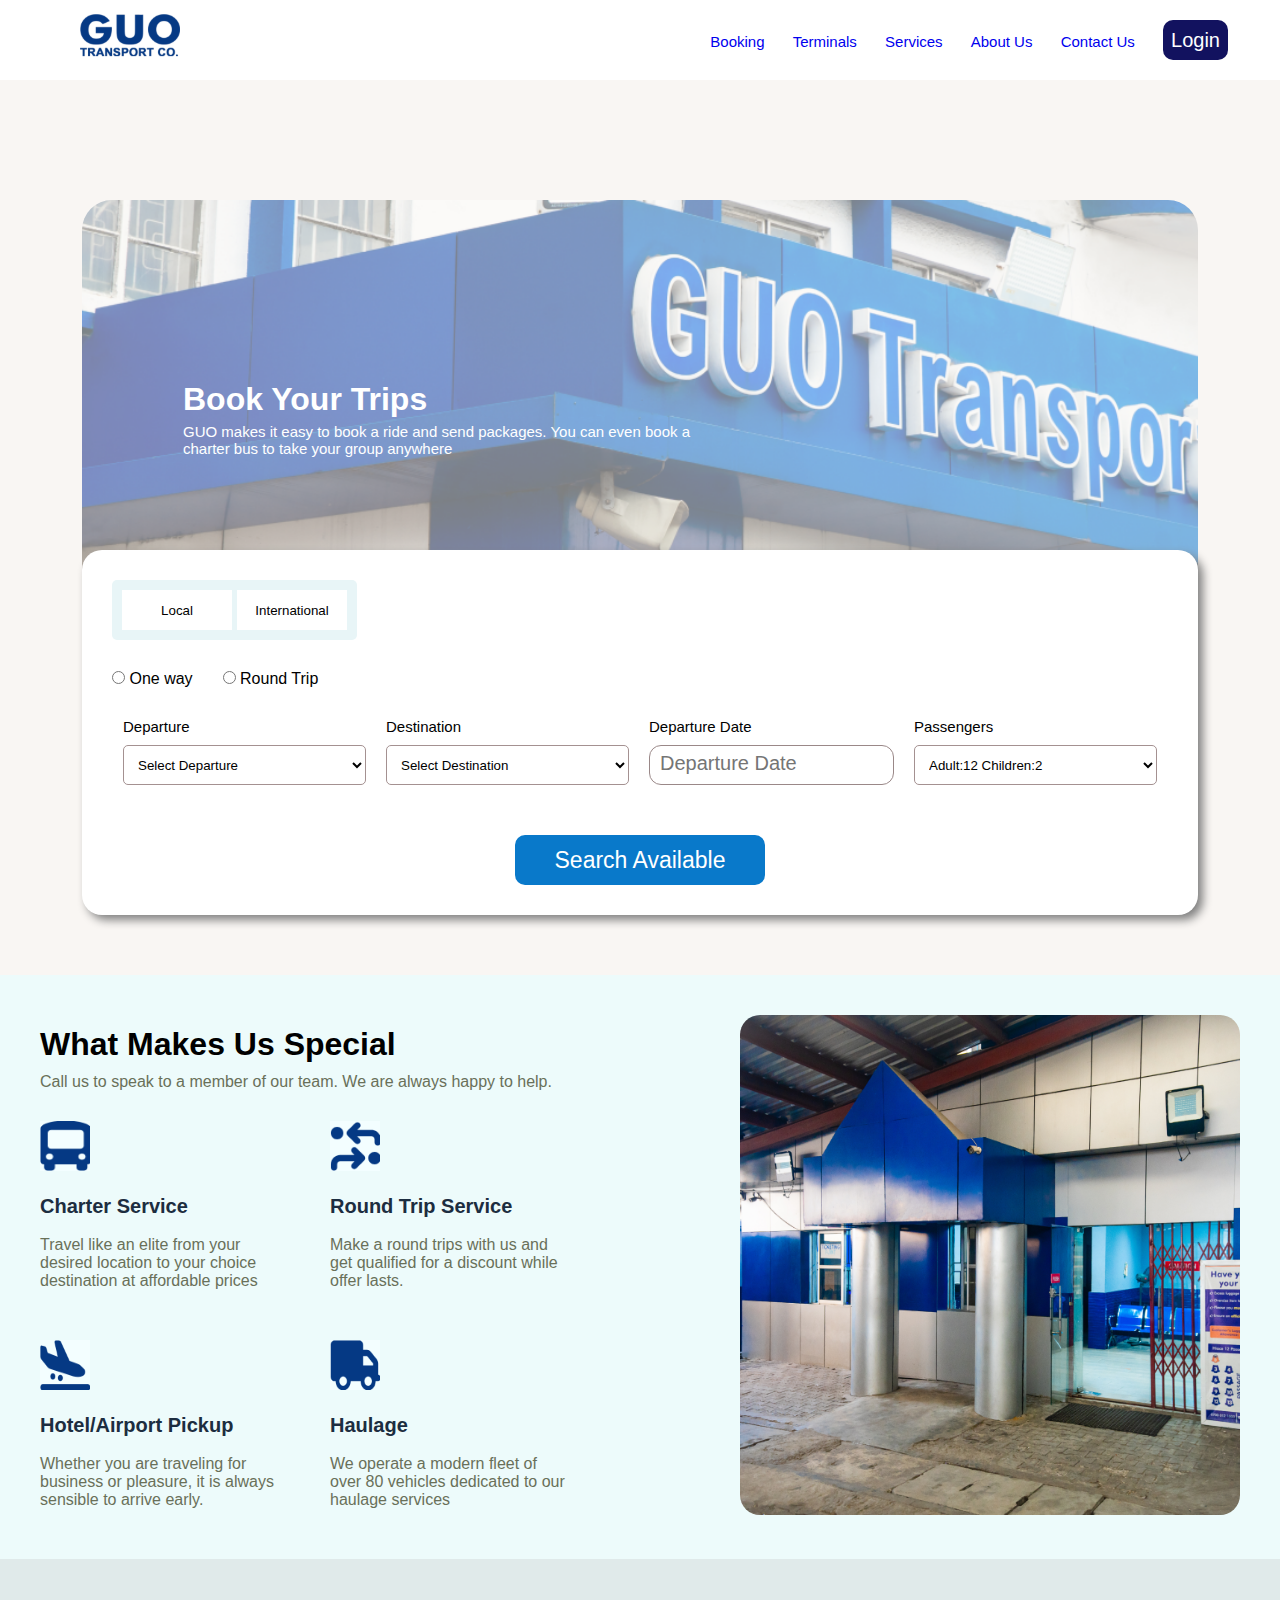
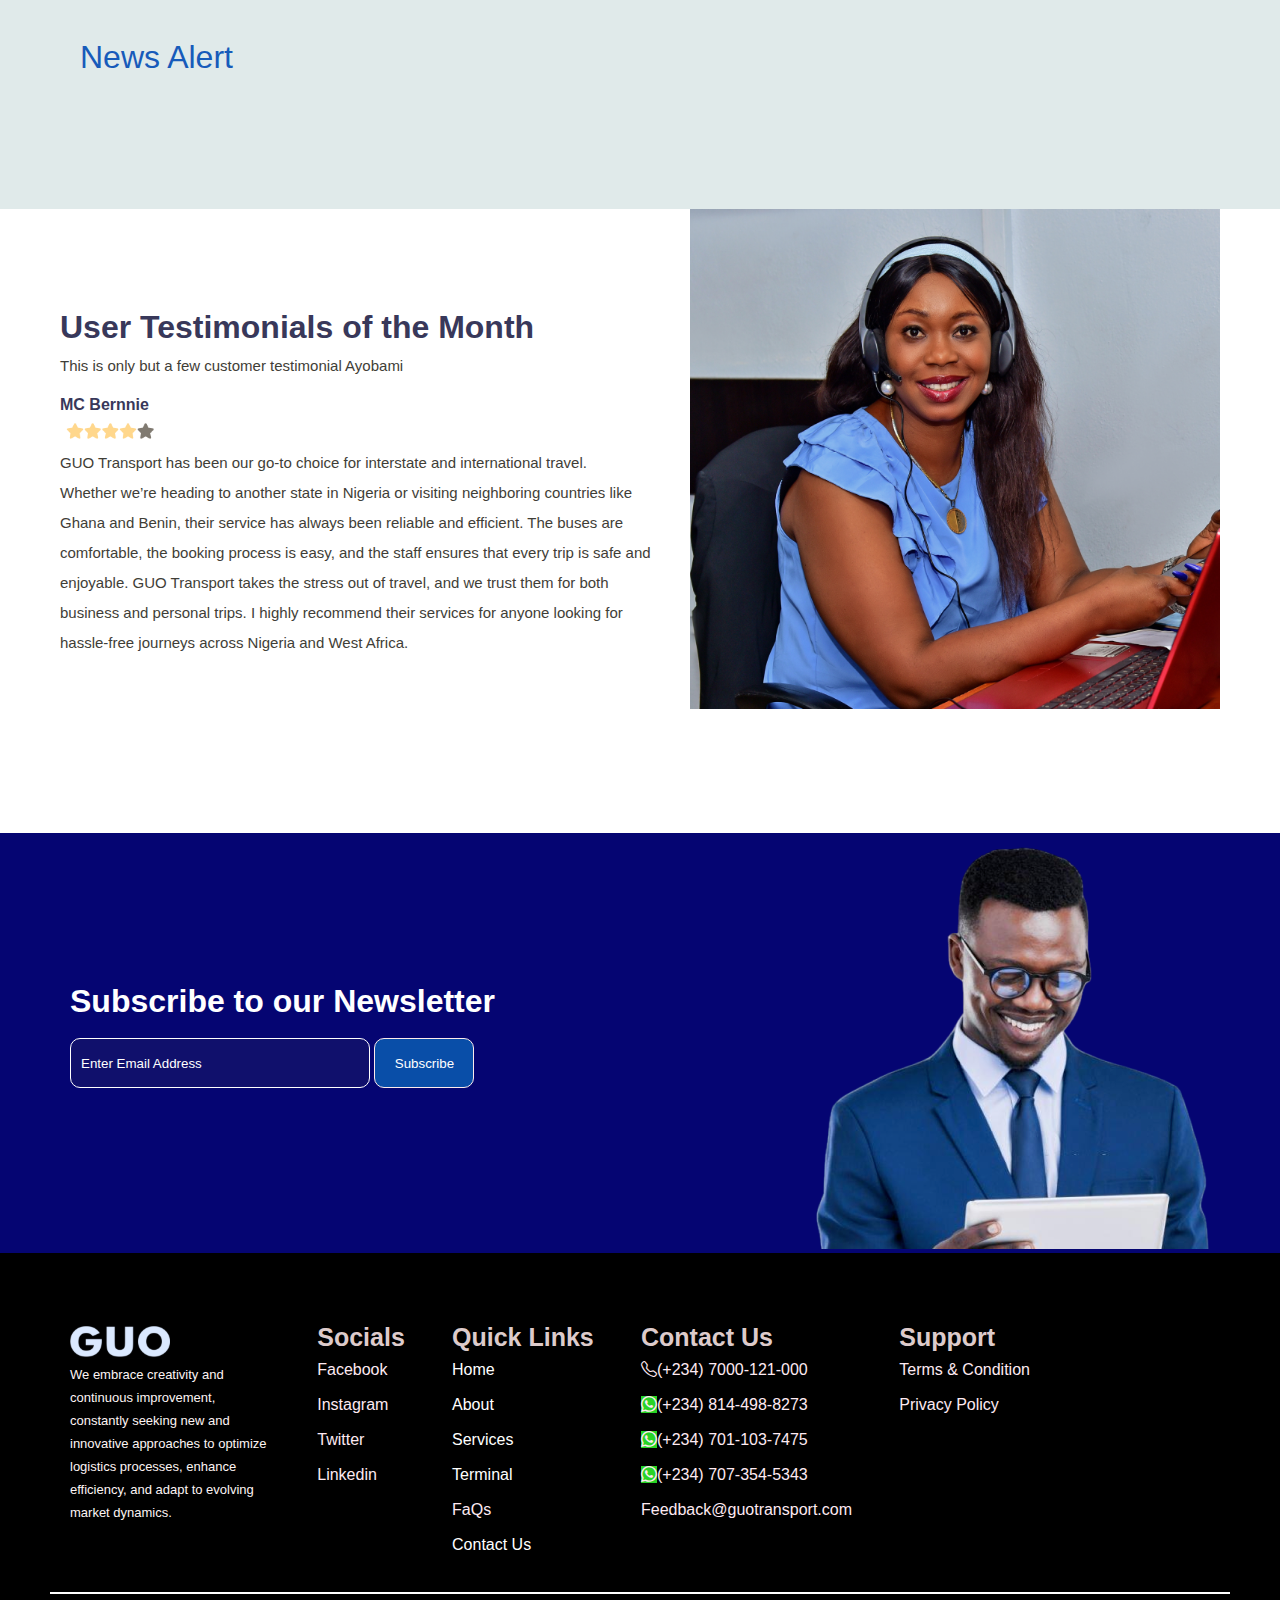
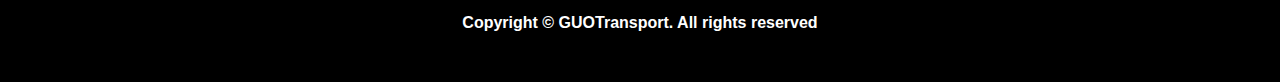
<file: index.html>
<!DOCTYPE html>
<html lang="en">

<head>
    <meta charset="UTF-8">
    <meta name="viewport" content="width=device-width, initial-scale=1.0">
    <title>home</title>
    <link rel="stylesheet" href="HOME.CSS">
    <link rel="stylesheet" href="https://cdn.jsdelivr.net/npm/bootstrap-icons@1.11.3/font/bootstrap-icons.css"
        integrity="sha384-tViUnnbYAV00FLIhhi3v/dWt3Jxw4gZQcNoSCxCIFNJVCx7/D55/wXsrNIRANwdD" crossorigin="anonymous">
    <link rel="stylesheet" href="https://cdnjs.cloudflare.com/ajax/libs/font-awesome/6.7.2/css/all.min.css"
        integrity="sha512-Evv84Mr4kqVGRNSgIGL/F/aIDqQb7xQ2vcrdIwxfjThSH8CSR7PBEakCr51Ck+w+/U6swU2Im1vVX0SVk9ABhg=="
        crossorigin="anonymous" referrerpolicy="no-referrer" />
</head>

<body>
    <nav class="navigation">
        <div class="navContent">
            <div class="img"><a href="Home.html"><img src="guo images/logo.svg" alt=""></a></div>
            <div class="navigate">
                <ul class="list">
                    <li class="d"><a href="Booking.html">Booking</a></li>
                    <li class="d"><a href="Terminals.html">Terminals</a></li>
                    <li class="d"><a href="Services.html">Services</a></li>
                    <li class="d"><a href="AboutUs.html">About Us</a></li>
                    <li class="d"><a href="ContactUs.html">Contact Us</a></li>
                    <li class="d"><a href="LogIn.html"><button>Login</button></a></li>
                </ul>

                <div class="Navi-gate">
                    <h2><i class="fa fa-bars"></i></h2>
                    <div class="navigateContainer">
                        <ul>
                            <li class="d"><a href="Booking.html">Booking</a></li>
                            <li class="d"><a href="Terminals.html">Terminals</a></li>
                            <li class="d"><a href="Services.html">Services</a></li>
                            <li class="d"><a href="AboutUs.html">About Us</a></li>
                            <li class="d"><a href="ContactUs.html">Contact Us</a></li>
                            <li class="d"><a href="LogIn.html"><button>Login</button></a></li>
                        </ul>
                    </div>
                </div>
            </div>
        </div>
    </nav>


    <section class="section1">
        <div class="container1">
            <div class="imageguo">

                <div class="imagewrite">
                    <p class="write1"><b>Book Your Trips</b></p>
                    <p class="write2">GUO makes it easy to book a ride and send packages. You can even book a
                        <br>charter
                        bus to take your group anywhere
                    </p>
                </div>
            </div>

            <div class="form">
                <div class="formType">
                    <p class="local"><a href="Home.html"><button>Local</button></a></p>
                    <p class="local international"><a href="international.html"><button>International</button></a>
                    </p>
                </div>
                <div class="waytype">
                    <p>
                        <input type="radio">
                        <label for="">One way</label>
                    </p>
                    <p>
                        <input type="radio">
                        <label for="">Round Trip</label>
                    </p>
                </div>
                <form action="">
                    <div class="search">
                        <div class="departure">
                            <p class="lab">
                                <label for="">Departure</label><br>
                            </p>
                            <select name="" id="" required title="please select">
                                <option value="" disabled selected hidden>Select Departure</option>
                                <option value="">ABIA-UMUAHIA</option>
                                <option value="">ANAMBARA-AKWA</option>
                                <option value="">ANAMBARA-EKWULOBIA</option>
                                <option value="">ANAMBARA-IHIALA</option>
                                <option value="">ANAMBARA-NNEEWI</option>
                                <option value="">ANAMBARA-ONITSHA</option>
                                <option value="">ANAMBARA-UMUNZE</option>
                                <option value="">CROSS RIVER-OGOJA</option>
                                <option value="">DELTA-ASABA</option>
                                <option value="">EBONYI-ABAKALIKI</option>
                                <option value="">EBONYI-AFIKPO</option>
                                <option value="">EDO-BININ</option>
                                <option value="">ENUGU-ENUGU</option>
                                <option value="">FCT(ABUJA)-KUBWA</option>
                                <option value="">FCT(ABUJA)-MARARABA</option>
                                <option value="">FCT(ABUJA)-UTAKY</option>
                                <option value="">FCT(ABUJA)-ZUBA</option>
                                <option value="">GOMBE-GOMBE</option>
                                <option value="">IMO-ORLU</option>
                                <option value="">IMO-OWERE</option>
                                <option value="">LAGOS-AJAH</option>
                                <option value="">LAGOS-ALABA</option>
                                <option value="">LAGOS-COKER</option>
                                <option value="">LAGOS-EJIGBO</option>
                                <option value="">LAGOS-IBA</option>
                                <option value="">LAGOS-IDDO</option>
                                <option value="">LAGOS-IKOTUN</option>
                                <option value="">LAGOS-IKOTUN-WC</option>
                                <option value="">LAGOS-IYANA IPAJA</option>
                                <option value="">LAGOS-JIBOWU</option>
                                <option value="">LAGOS-MAZA MAZA</option>
                                <option value="">LAGOS-OKOTA</option>
                                <option value="">LAGOS-OTTO</option>
                                <option value="">RIVERS-PORT HARCURT</option>
                                <option value="">TARABA-JARINGO</option>
                                <option value="" disabled hidden>
                                    .............................................</option>
                            </select>
                        </div>
                        <div class="destination departure">
                            <p class="lab">
                                <label for="">Destination</label><br>
                            </p>
                            <select name="" id="" required title="please this is important">
                                <option value="" disabled hidden selected>Select Destination</option>
                                <option value="">ABA</option>
                                <option value="">ABAKALIKI</option>
                                <option value="">ASABA</option>
                                <option value="">AKWA</option>
                                <option value="">BININ</option>
                                <option value="">EWKULUBIA</option>
                                <option value="">ENUGU</option>
                                <option value="">LAGOS-CELE/OKOTA</option>
                                <option value="">LAGOS-JIBOWU</option>
                                <option value="">LAGOS-ANTHONY</option>
                                <option value="">LAGOS-BAGA</option>
                                <option value="">LAGOS-IBA</option>
                                <option value="">LAGOS-MAZAMAZA</option>
                                <option value="">LAGOS-MILE2</option>
                                <option value="">LAGOS-OJOTA</option>
                                <option value="">NNEWI</option>
                                <option value="">NNEWI</option>
                                <option value="">OKIGWE</option>
                                <option value="">ONITSHA</option>
                                <option value="">OWORI</option>
                                <option value="">PORT HARCURT</option>
                                <option value="">UMUAHIA</option>
                                <option value="" disabled hidden>
                                    ................................................</option>
                            </select>
                        </div>

                        <div class="departureDate">
                            <p class="lab">
                                <label for="">Departure Date</label>
                            </p>
                            <P class="track">
                                <input type="text" placeholder="Departure Date" size="25" required
                                    pattern="[A-Z a-z 0-9 :;/-]{3,}" title="enter the Date of departure">
                            </P>
                        </div>
                        <div class="passengers departure">
                            <p class="lab">
                                <label for="">Passengers</label>
                            </p>
                            <select name="" id="">
                                <option value="" disabled hidden selected>Adult:12 Children:2</option>
                                <option value="">Adult(1-10) + -</option>
                                <option value="">Children(1-50) + -</option>
                            </select>
                        </div>
                    </div>
                    <div class="button">
                        <button>Search Available</button>
                    </div>
                </form>
            </div>
        </div>
    </section>

    <section class="section2">
        <div class="office">
            <div class="office1">
                <div class="office1_heading">
                    <p class="bolding"><b>What Makes Us Special</b></p>
                    <p class="sub_discription subing">
                        Call us to speak to a member of our team. We are always happy to help.
                    </p>
                </div>
                <div class="office1_sub">
                    <div class="sub1">
                        <p class="subimage"><img src="guo images/home2.png" alt="" width="50" height="50"></p>
                        <p class="sub_heading"><b>Charter Service</b></p><br>
                        <p class="sub_discription ">Travel like an elite from your desired location to your choice
                            destination at affordable prices</p>
                    </div>

                    <div class="sub1">
                        <p class="subimage"><img src="guo images/home3.png" alt="" width="50" height="50"></p>
                        <p class="sub_heading"><b>Round Trip Service</b></p><br>
                        <p class="sub_discription">Make a round trips with us and get qualified for a discount
                            while offer lasts.</p>
                    </div>

                    <div class="sub1">
                        <p class="subimage"><img src="guo images/home4.png" alt="" width="50" height="50"></p>
                        <p class="sub_heading"><b>Hotel/Airport Pickup</b></p><br>
                        <p class="sub_discription">Whether you are traveling for business or pleasure, it is always
                            sensible to arrive early.
                        </p>
                    </div>

                    <div class="sub1">
                        <p class="subimage"><img src="guo images/home5.png" alt="" width="50" height="50"></p>
                        <p class="sub_heading"><b>Haulage</b></p><br>
                        <p class="sub_discription">We operate a modern fleet of over 80 vehicles dedicated to our
                            haulage services</p>
                    </div>
                </div>
            </div>
            <div class="office2"><img src="guo images/sideImg1.png" alt=""></div>
        </div>

        <div class="news_alart">
            <p>News Alert</p>
        </div>

        <div class="user_testimony">
            <div class="user">
                <p class="user1"><b>User Testimonials of the Month</b></p>
                <p class="user4">This is only but a few customer testimonial
                    Ayobami
                </p>
                <p class="user3"><b>MC Bernnie</b></p>
                <p> <img src="guo images/home6.png" alt="" width="100" height="20"></p>
                <p class="user4"> GUO Transport has been our go-to choice for interstate and international travel. <br>
                    Whether
                    we’re
                    heading to another state in Nigeria or visiting neighboring countries like Ghana and Benin,
                    their service has always been reliable and efficient. The buses are comfortable, the
                    booking
                    process is easy, and the staff ensures that every trip is safe and enjoyable. GUO Transport
                    takes the stress out of travel, and we trust them for both business and personal trips. I
                    highly
                    recommend their services for anyone looking for hassle-free journeys across Nigeria and
                    West
                    Africa.</p>
            </div>
            <div class="photo"><img src="guo images/guo-woman.png" alt=""></div>
        </div>

        <div class="bluesuet">
            <div class="subscribe">
                <form action="">
                    <p class="subscribe1">
                        <label for=""><b>Subscribe to our Newsletter</b></label>
                    </p><br>

                    <p class="subscribe2">
                        <input type="email" placeholder="Enter Email Address" required>
                        <button>Subscribe</button>
                    </p>

                </form>
            </div>
            <div class="Deman"><img src="guo images/man-in-blue-suit.png" alt=""></div>
        </div>
    </section>

    <footer>
        <div class="guofoot">
            <div class="foot1">
                <p class="footimage"><img src="guo images/logo_white.svg" alt=""></p>
                <p class="discription">
                    We embrace creativity and continuous improvement, constantly seeking new and innovative
                    approaches
                    to optimize logistics processes, enhance efficiency, and adapt to evolving market
                    dynamics.
                </p>
            </div>
            <div class="footcont">
                <p class="foothead"><b>Socials</b></p>
                <p class="footdiscript"> Facebook <br>
                    Instagram <br>
                    Twitter <br>
                    Linkedin</p>
            </div>

            <div class="footcont">
                <p class="foothead"><b>Quick Links</b></p>
                <p class="footdiscript"> <a href="Home.html">Home</a> <br>
                    <a href="AboutUs.html">About</a> <br>
                    <a href="Services.html">Services </a><br>
                    <a href="Terminals.html">Terminal </a><br>
                    FaQs <br>
                    <a href="ContactUs.html">Contact Us</a>
                </p>
            </div>

            <div class="footcont">
                <p class="foothead"><b>Contact Us</b></p>
                <p class="footdiscript">
                    <i class="bi bi-telephone"></i>(+234) 7000-121-000 <br>
                    <i class="bi bi-whatsapp"></i>(+234) 814-498-8273 <br>
                    <i class="bi bi-whatsapp"></i>(+234) 701-103-7475 <br>
                    <i class="bi bi-whatsapp"></i>(+234) 707-354-5343 <br>
                    Feedback@guotransport.com
                </p>
            </div>

            <div class="footcont">
                <p class="foothead"><b>Support</b></p>
                <p class="footdiscript"> Terms & Condition <br>
                    Privacy Policy</p>
            </div>
        </div>
        <div class="line">
            <hr color="white">
            <h4>Copyright © GUOTransport. All rights reserved</h4>
        </div>
    </footer>
</body>

</html>
</file>
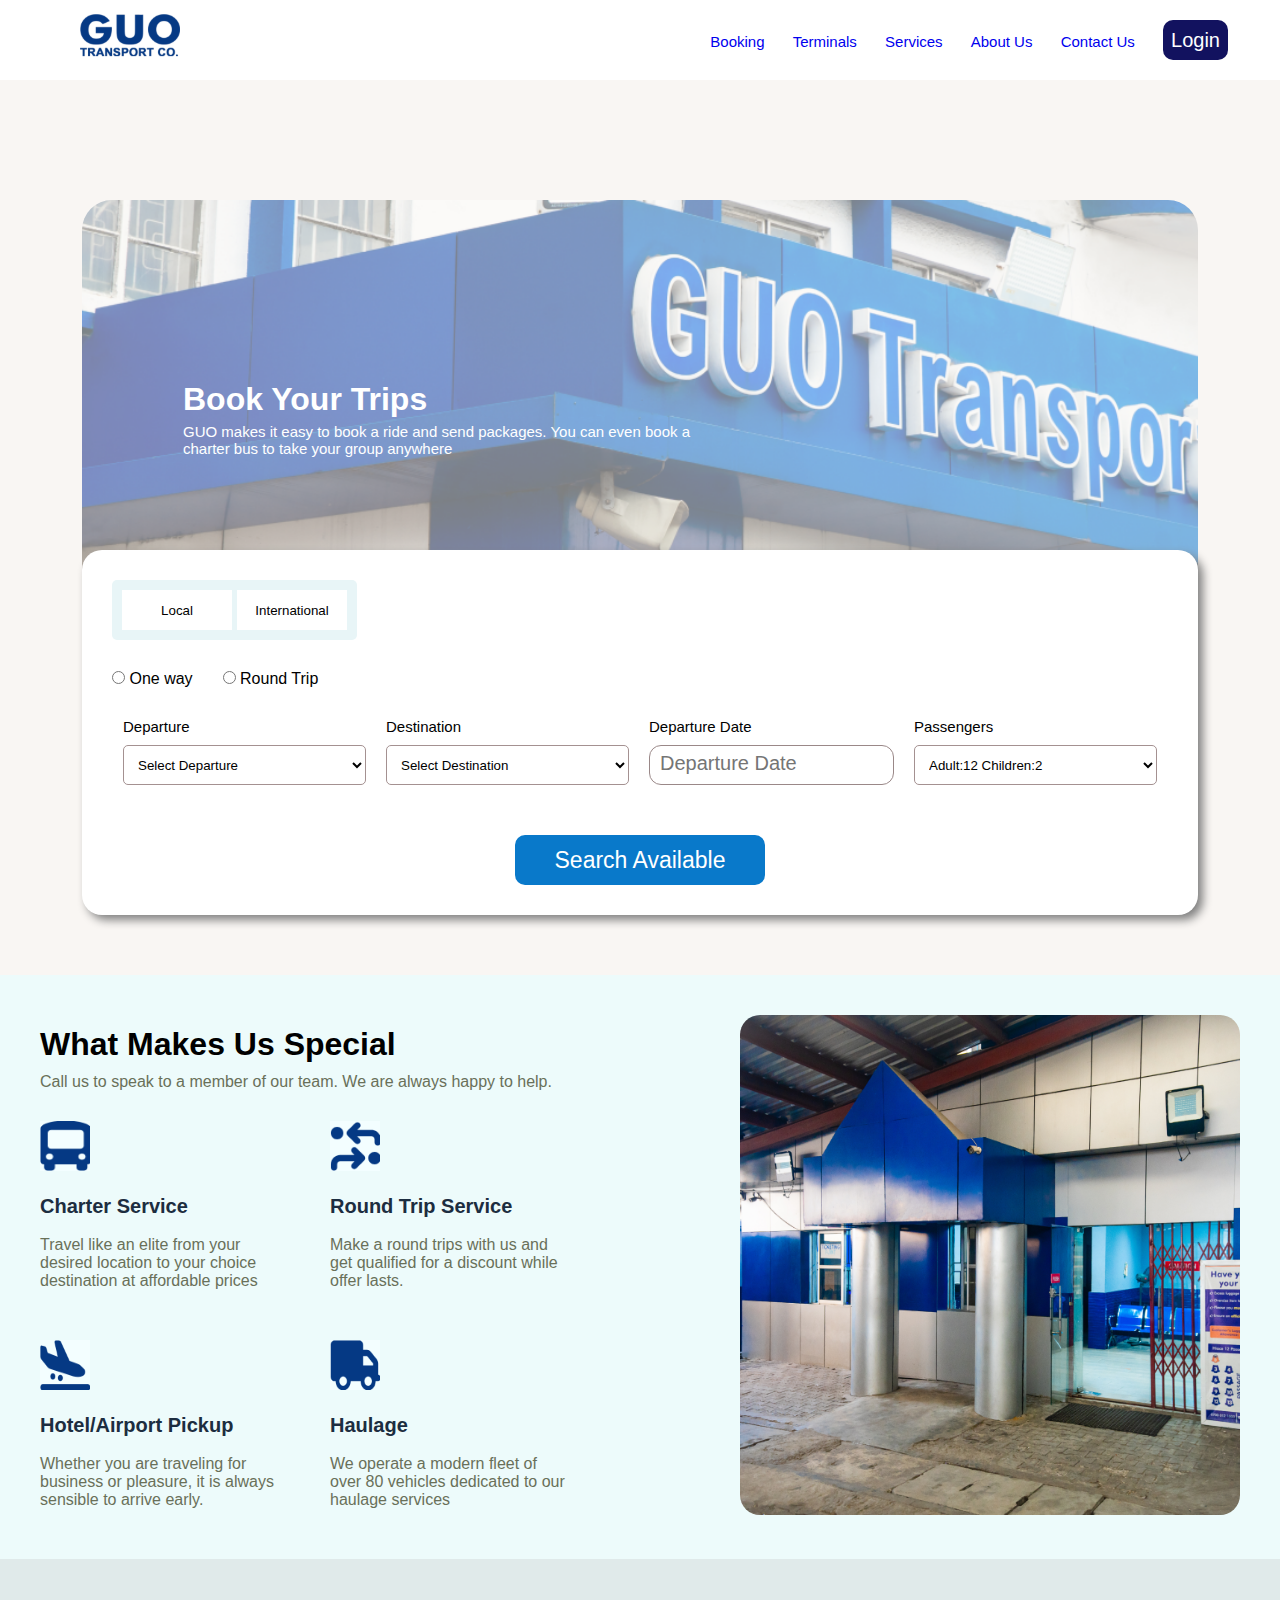
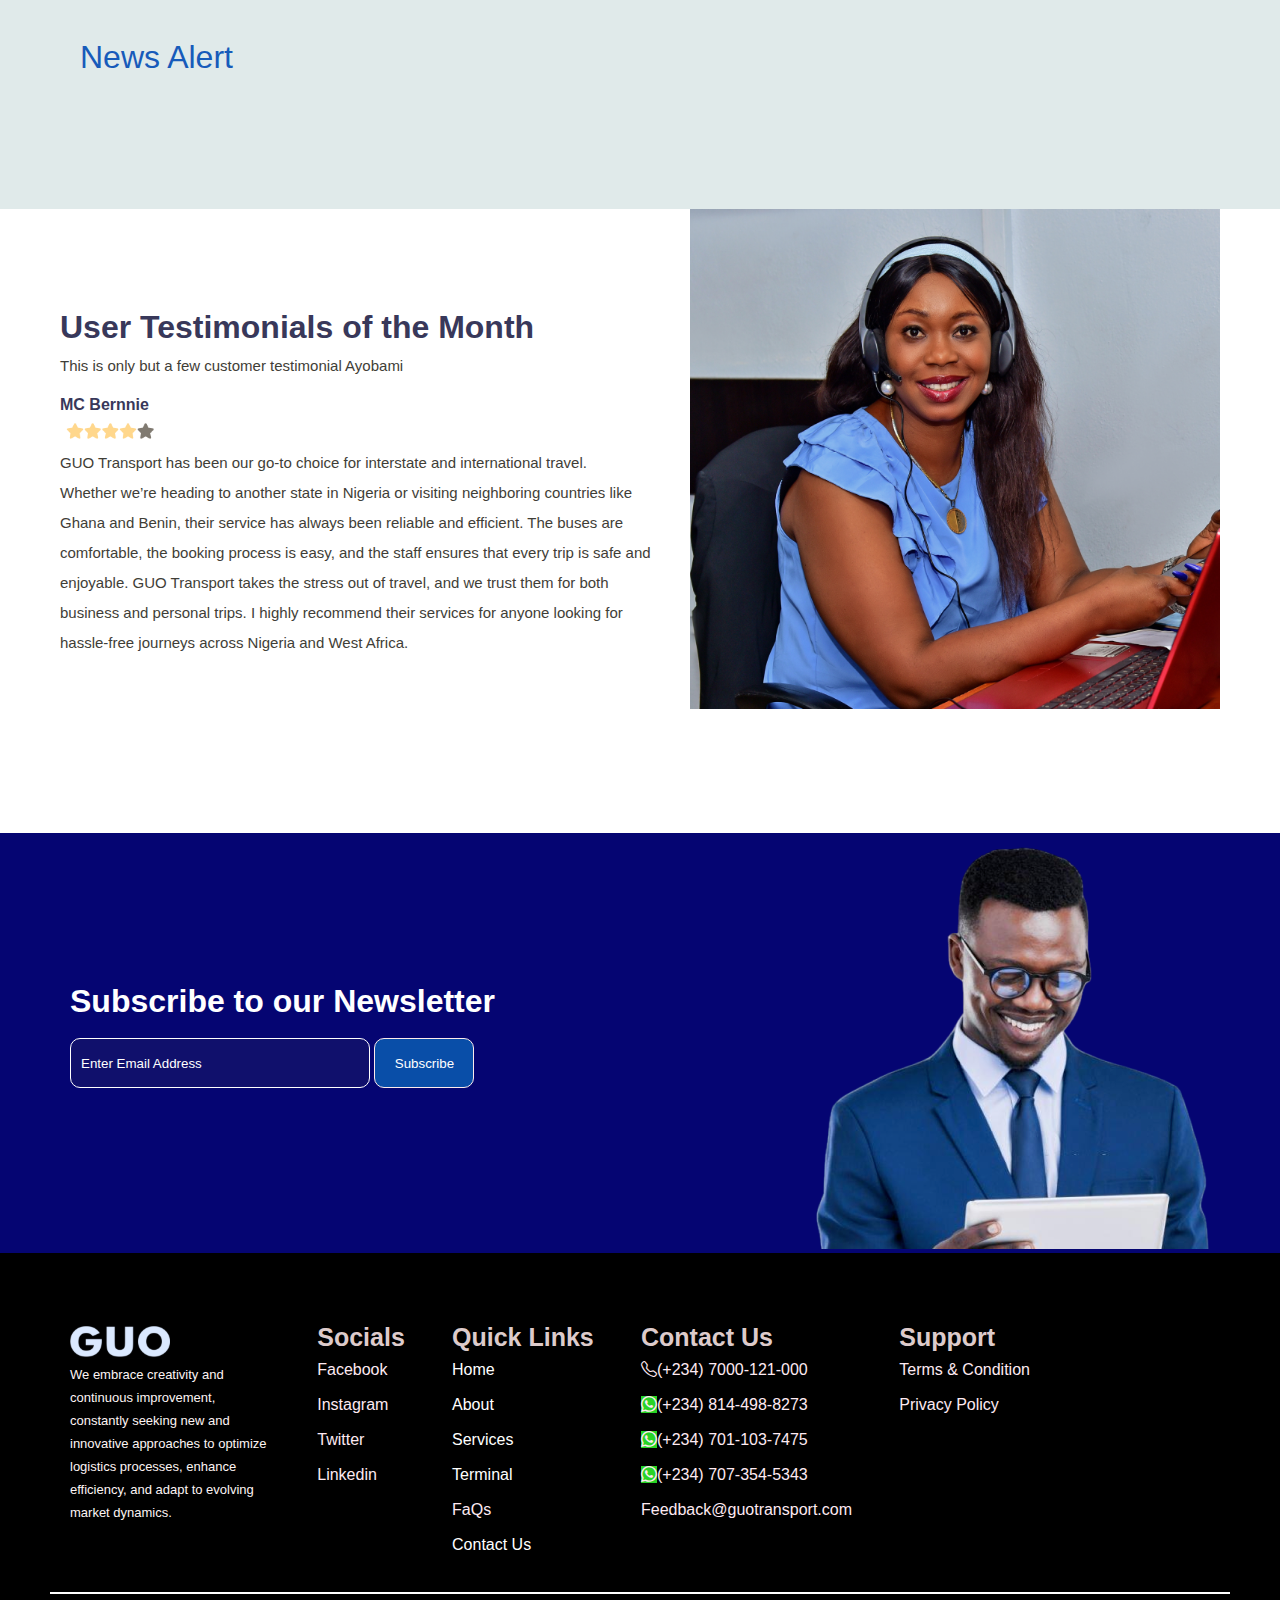
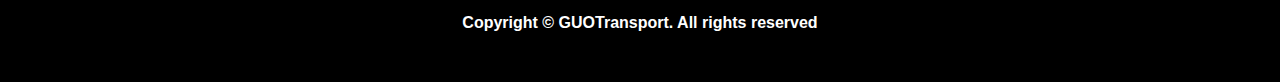
<file: Home.html>
<!DOCTYPE html>
<html lang="en">

<head>
    <meta charset="UTF-8">
    <meta name="viewport" content="width=device-width, initial-scale=1.0">
    <title>home</title>
    <link rel="stylesheet" href="HOME.CSS">
    <link rel="stylesheet" href="https://cdn.jsdelivr.net/npm/bootstrap-icons@1.11.3/font/bootstrap-icons.css"
        integrity="sha384-tViUnnbYAV00FLIhhi3v/dWt3Jxw4gZQcNoSCxCIFNJVCx7/D55/wXsrNIRANwdD" crossorigin="anonymous">
    <link rel="stylesheet" href="https://cdnjs.cloudflare.com/ajax/libs/font-awesome/6.7.2/css/all.min.css"
        integrity="sha512-Evv84Mr4kqVGRNSgIGL/F/aIDqQb7xQ2vcrdIwxfjThSH8CSR7PBEakCr51Ck+w+/U6swU2Im1vVX0SVk9ABhg=="
        crossorigin="anonymous" referrerpolicy="no-referrer" />
</head>

<body>
    <nav class="navigation">
        <div class="navContent">
            <div class="img"><a href="Home.html"><img src="guo images/logo.svg" alt=""></a></div>
            <div class="navigate">
                <ul class="list">
                    <li class="d"><a href="Booking.html">Booking</a></li>
                    <li class="d"><a href="Terminals.html">Terminals</a></li>
                    <li class="d"><a href="Services.html">Services</a></li>
                    <li class="d"><a href="AboutUs.html">About Us</a></li>
                    <li class="d"><a href="ContactUs.html">Contact Us</a></li>
                    <li class="d"><a href="LogIn.html"><button>Login</button></a></li>
                </ul>

                <div class="Navi-gate">
                    <h2><i class="fa fa-bars"></i></h2>
                    <div class="navigateContainer">
                        <ul>
                            <li class="d"><a href="Booking.html">Booking</a></li>
                            <li class="d"><a href="Terminals.html">Terminals</a></li>
                            <li class="d"><a href="Services.html">Services</a></li>
                            <li class="d"><a href="AboutUs.html">About Us</a></li>
                            <li class="d"><a href="ContactUs.html">Contact Us</a></li>
                            <li class="d"><a href="LogIn.html"><button>Login</button></a></li>
                        </ul>
                    </div>
                </div>
            </div>
        </div>
    </nav>


    <section class="section1">
        <div class="container1">
            <div class="imageguo">

                <div class="imagewrite">
                    <p class="write1"><b>Book Your Trips</b></p>
                    <p class="write2">GUO makes it easy to book a ride and send packages. You can even book a
                        <br>charter
                        bus to take your group anywhere
                    </p>
                </div>
            </div>

            <div class="form">
                <div class="formType">
                    <p class="local"><a href="Home.html"><button>Local</button></a></p>
                    <p class="local international"><a href="international.html"><button>International</button></a>
                    </p>
                </div>
                <div class="waytype">
                    <p>
                        <input type="radio">
                        <label for="">One way</label>
                    </p>
                    <p>
                        <input type="radio">
                        <label for="">Round Trip</label>
                    </p>
                </div>
                <form action="">
                    <div class="search">
                        <div class="departure">
                            <p class="lab">
                                <label for="">Departure</label><br>
                            </p>
                            <select name="" id="" required title="please select">
                                <option value="" disabled selected hidden>Select Departure</option>
                                <option value="">ABIA-UMUAHIA</option>
                                <option value="">ANAMBARA-AKWA</option>
                                <option value="">ANAMBARA-EKWULOBIA</option>
                                <option value="">ANAMBARA-IHIALA</option>
                                <option value="">ANAMBARA-NNEEWI</option>
                                <option value="">ANAMBARA-ONITSHA</option>
                                <option value="">ANAMBARA-UMUNZE</option>
                                <option value="">CROSS RIVER-OGOJA</option>
                                <option value="">DELTA-ASABA</option>
                                <option value="">EBONYI-ABAKALIKI</option>
                                <option value="">EBONYI-AFIKPO</option>
                                <option value="">EDO-BININ</option>
                                <option value="">ENUGU-ENUGU</option>
                                <option value="">FCT(ABUJA)-KUBWA</option>
                                <option value="">FCT(ABUJA)-MARARABA</option>
                                <option value="">FCT(ABUJA)-UTAKY</option>
                                <option value="">FCT(ABUJA)-ZUBA</option>
                                <option value="">GOMBE-GOMBE</option>
                                <option value="">IMO-ORLU</option>
                                <option value="">IMO-OWERE</option>
                                <option value="">LAGOS-AJAH</option>
                                <option value="">LAGOS-ALABA</option>
                                <option value="">LAGOS-COKER</option>
                                <option value="">LAGOS-EJIGBO</option>
                                <option value="">LAGOS-IBA</option>
                                <option value="">LAGOS-IDDO</option>
                                <option value="">LAGOS-IKOTUN</option>
                                <option value="">LAGOS-IKOTUN-WC</option>
                                <option value="">LAGOS-IYANA IPAJA</option>
                                <option value="">LAGOS-JIBOWU</option>
                                <option value="">LAGOS-MAZA MAZA</option>
                                <option value="">LAGOS-OKOTA</option>
                                <option value="">LAGOS-OTTO</option>
                                <option value="">RIVERS-PORT HARCURT</option>
                                <option value="">TARABA-JARINGO</option>
                                <option value="" disabled hidden>
                                    .............................................</option>
                            </select>
                        </div>
                        <div class="destination departure">
                            <p class="lab">
                                <label for="">Destination</label><br>
                            </p>
                            <select name="" id="" required title="please this is important">
                                <option value="" disabled hidden selected>Select Destination</option>
                                <option value="">ABA</option>
                                <option value="">ABAKALIKI</option>
                                <option value="">ASABA</option>
                                <option value="">AKWA</option>
                                <option value="">BININ</option>
                                <option value="">EWKULUBIA</option>
                                <option value="">ENUGU</option>
                                <option value="">LAGOS-CELE/OKOTA</option>
                                <option value="">LAGOS-JIBOWU</option>
                                <option value="">LAGOS-ANTHONY</option>
                                <option value="">LAGOS-BAGA</option>
                                <option value="">LAGOS-IBA</option>
                                <option value="">LAGOS-MAZAMAZA</option>
                                <option value="">LAGOS-MILE2</option>
                                <option value="">LAGOS-OJOTA</option>
                                <option value="">NNEWI</option>
                                <option value="">NNEWI</option>
                                <option value="">OKIGWE</option>
                                <option value="">ONITSHA</option>
                                <option value="">OWORI</option>
                                <option value="">PORT HARCURT</option>
                                <option value="">UMUAHIA</option>
                                <option value="" disabled hidden>
                                    ................................................</option>
                            </select>
                        </div>

                        <div class="departureDate">
                            <p class="lab">
                                <label for="">Departure Date</label>
                            </p>
                            <P class="track">
                                <input type="text" placeholder="Departure Date" size="25" required
                                    pattern="[A-Z a-z 0-9 :;/-]{3,}" title="enter the Date of departure">
                            </P>
                        </div>
                        <div class="passengers departure">
                            <p class="lab">
                                <label for="">Passengers</label>
                            </p>
                            <select name="" id="">
                                <option value="" disabled hidden selected>Adult:12 Children:2</option>
                                <option value="">Adult(1-10) + -</option>
                                <option value="">Children(1-50) + -</option>
                            </select>
                        </div>
                    </div>
                    <div class="button">
                        <button>Search Available</button>
                    </div>
                </form>
            </div>
        </div>
    </section>

    <section class="section2">
        <div class="office">
            <div class="office1">
                <div class="office1_heading">
                    <p class="bolding"><b>What Makes Us Special</b></p>
                    <p class="sub_discription subing">
                        Call us to speak to a member of our team. We are always happy to help.
                    </p>
                </div>
                <div class="office1_sub">
                    <div class="sub1">
                        <p class="subimage"><img src="guo images/home2.png" alt="" width="50" height="50"></p>
                        <p class="sub_heading"><b>Charter Service</b></p><br>
                        <p class="sub_discription ">Travel like an elite from your desired location to your choice
                            destination at affordable prices</p>
                    </div>

                    <div class="sub1">
                        <p class="subimage"><img src="guo images/home3.png" alt="" width="50" height="50"></p>
                        <p class="sub_heading"><b>Round Trip Service</b></p><br>
                        <p class="sub_discription">Make a round trips with us and get qualified for a discount
                            while offer lasts.</p>
                    </div>

                    <div class="sub1">
                        <p class="subimage"><img src="guo images/home4.png" alt="" width="50" height="50"></p>
                        <p class="sub_heading"><b>Hotel/Airport Pickup</b></p><br>
                        <p class="sub_discription">Whether you are traveling for business or pleasure, it is always
                            sensible to arrive early.
                        </p>
                    </div>

                    <div class="sub1">
                        <p class="subimage"><img src="guo images/home5.png" alt="" width="50" height="50"></p>
                        <p class="sub_heading"><b>Haulage</b></p><br>
                        <p class="sub_discription">We operate a modern fleet of over 80 vehicles dedicated to our
                            haulage services</p>
                    </div>
                </div>
            </div>
            <div class="office2"><img src="guo images/sideImg1.png" alt=""></div>
        </div>

        <div class="news_alart">
            <p>News Alert</p>
        </div>

        <div class="user_testimony">
            <div class="user">
                <p class="user1"><b>User Testimonials of the Month</b></p>
                <p class="user4">This is only but a few customer testimonial
                    Ayobami
                </p>
                <p class="user3"><b>MC Bernnie</b></p>
                <p> <img src="guo images/home6.png" alt="" width="100" height="20"></p>
                <p class="user4"> GUO Transport has been our go-to choice for interstate and international travel. <br>
                    Whether
                    we’re
                    heading to another state in Nigeria or visiting neighboring countries like Ghana and Benin,
                    their service has always been reliable and efficient. The buses are comfortable, the
                    booking
                    process is easy, and the staff ensures that every trip is safe and enjoyable. GUO Transport
                    takes the stress out of travel, and we trust them for both business and personal trips. I
                    highly
                    recommend their services for anyone looking for hassle-free journeys across Nigeria and
                    West
                    Africa.</p>
            </div>
            <div class="photo"><img src="guo images/guo-woman.png" alt=""></div>
        </div>

        <div class="bluesuet">
            <div class="subscribe">
                <form action="">
                    <p class="subscribe1">
                        <label for=""><b>Subscribe to our Newsletter</b></label>
                    </p><br>

                    <p class="subscribe2">
                        <input type="email" placeholder="Enter Email Address" required>
                        <button>Subscribe</button>
                    </p>

                </form>
            </div>
            <div class="Deman"><img src="guo images/man-in-blue-suit.png" alt=""></div>
        </div>
    </section>

    <footer>
        <div class="guofoot">
            <div class="foot1">
                <p class="footimage"><img src="guo images/logo_white.svg" alt=""></p>
                <p class="discription">
                    We embrace creativity and continuous improvement, constantly seeking new and innovative
                    approaches
                    to optimize logistics processes, enhance efficiency, and adapt to evolving market
                    dynamics.
                </p>
            </div>
            <div class="footcont">
                <p class="foothead"><b>Socials</b></p>
                <p class="footdiscript"> Facebook <br>
                    Instagram <br>
                    Twitter <br>
                    Linkedin</p>
            </div>

            <div class="footcont">
                <p class="foothead"><b>Quick Links</b></p>
                <p class="footdiscript"> <a href="Home.html">Home</a> <br>
                    <a href="AboutUs.html">About</a> <br>
                    <a href="Services.html">Services </a><br>
                    <a href="Terminals.html">Terminal </a><br>
                    FaQs <br>
                    <a href="ContactUs.html">Contact Us</a>
                </p>
            </div>

            <div class="footcont">
                <p class="foothead"><b>Contact Us</b></p>
                <p class="footdiscript">
                    <i class="bi bi-telephone"></i>(+234) 7000-121-000 <br>
                    <i class="bi bi-whatsapp"></i>(+234) 814-498-8273 <br>
                    <i class="bi bi-whatsapp"></i>(+234) 701-103-7475 <br>
                    <i class="bi bi-whatsapp"></i>(+234) 707-354-5343 <br>
                    Feedback@guotransport.com
                </p>
            </div>

            <div class="footcont">
                <p class="foothead"><b>Support</b></p>
                <p class="footdiscript"> Terms & Condition <br>
                    Privacy Policy</p>
            </div>
        </div>
        <div class="line">
            <hr color="white">
            <h4>Copyright © GUOTransport. All rights reserved</h4>
        </div>
    </footer>
</body>

</html>
</file>
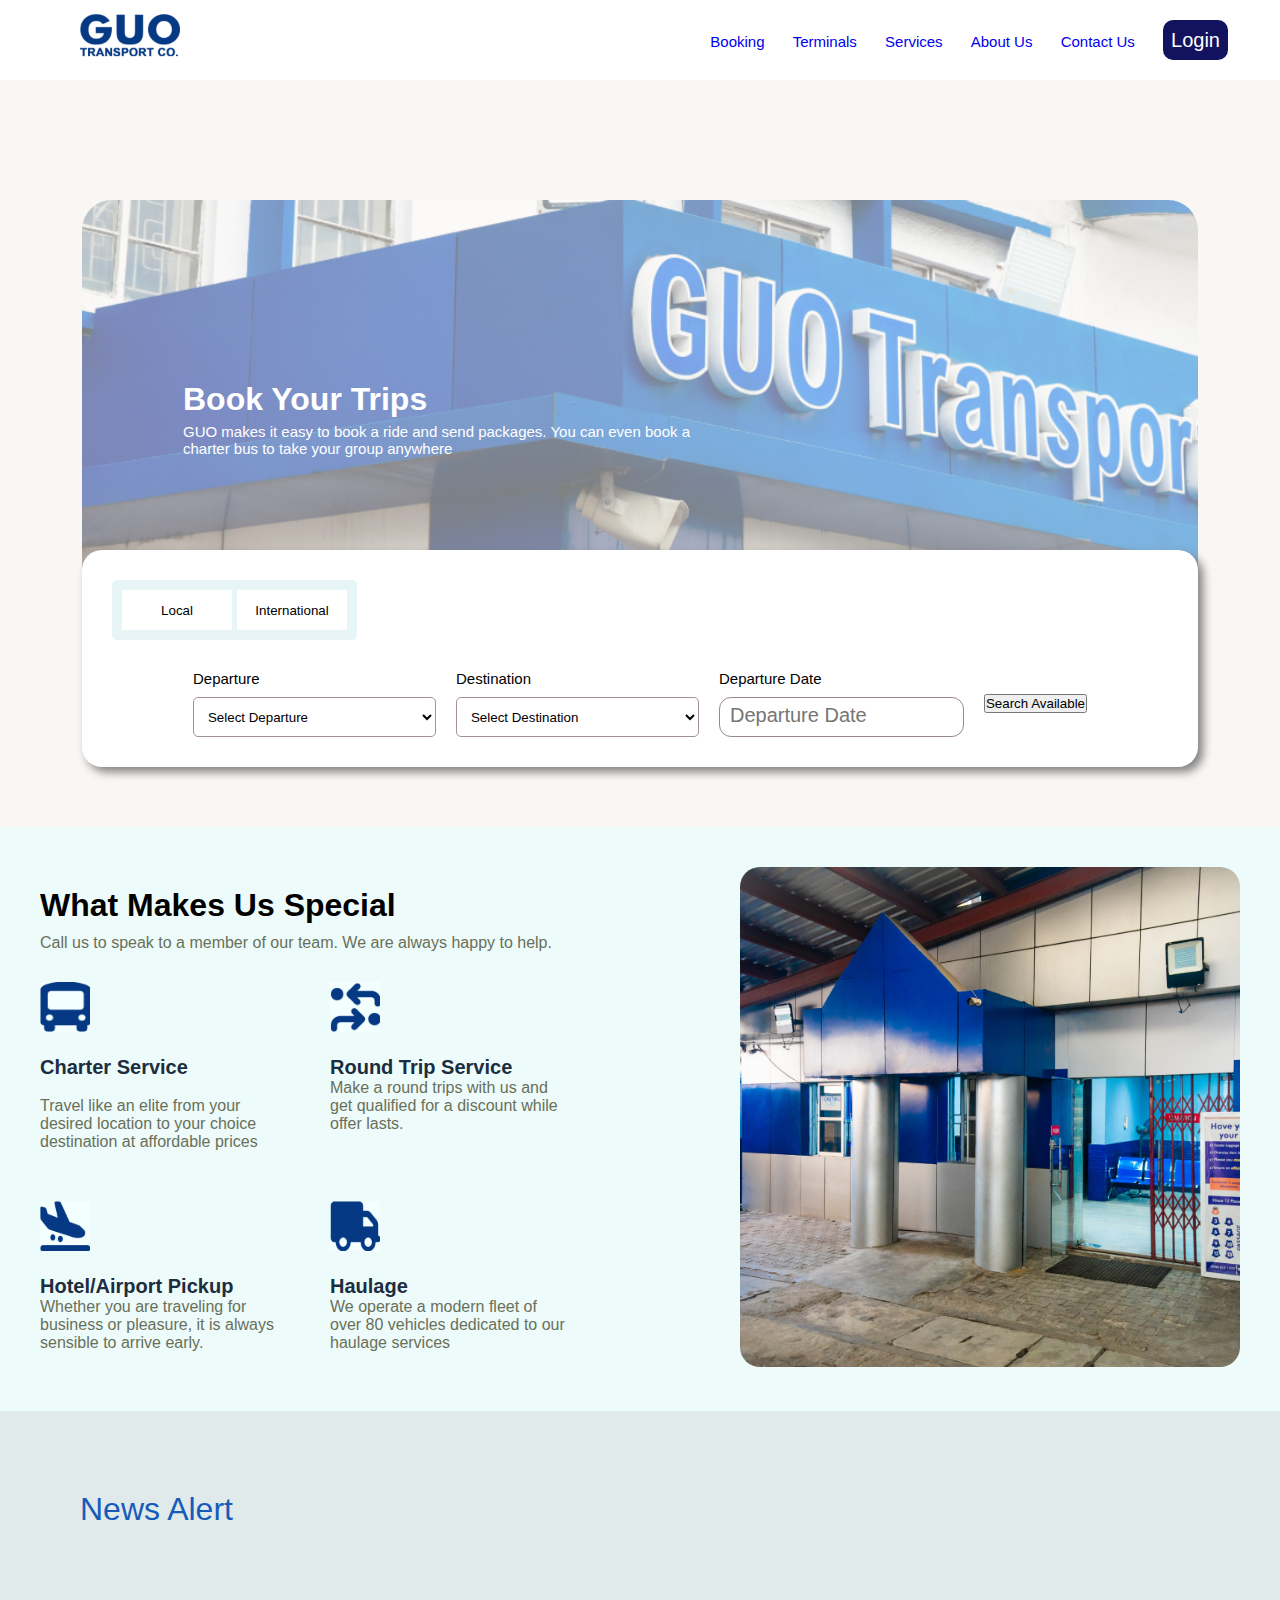
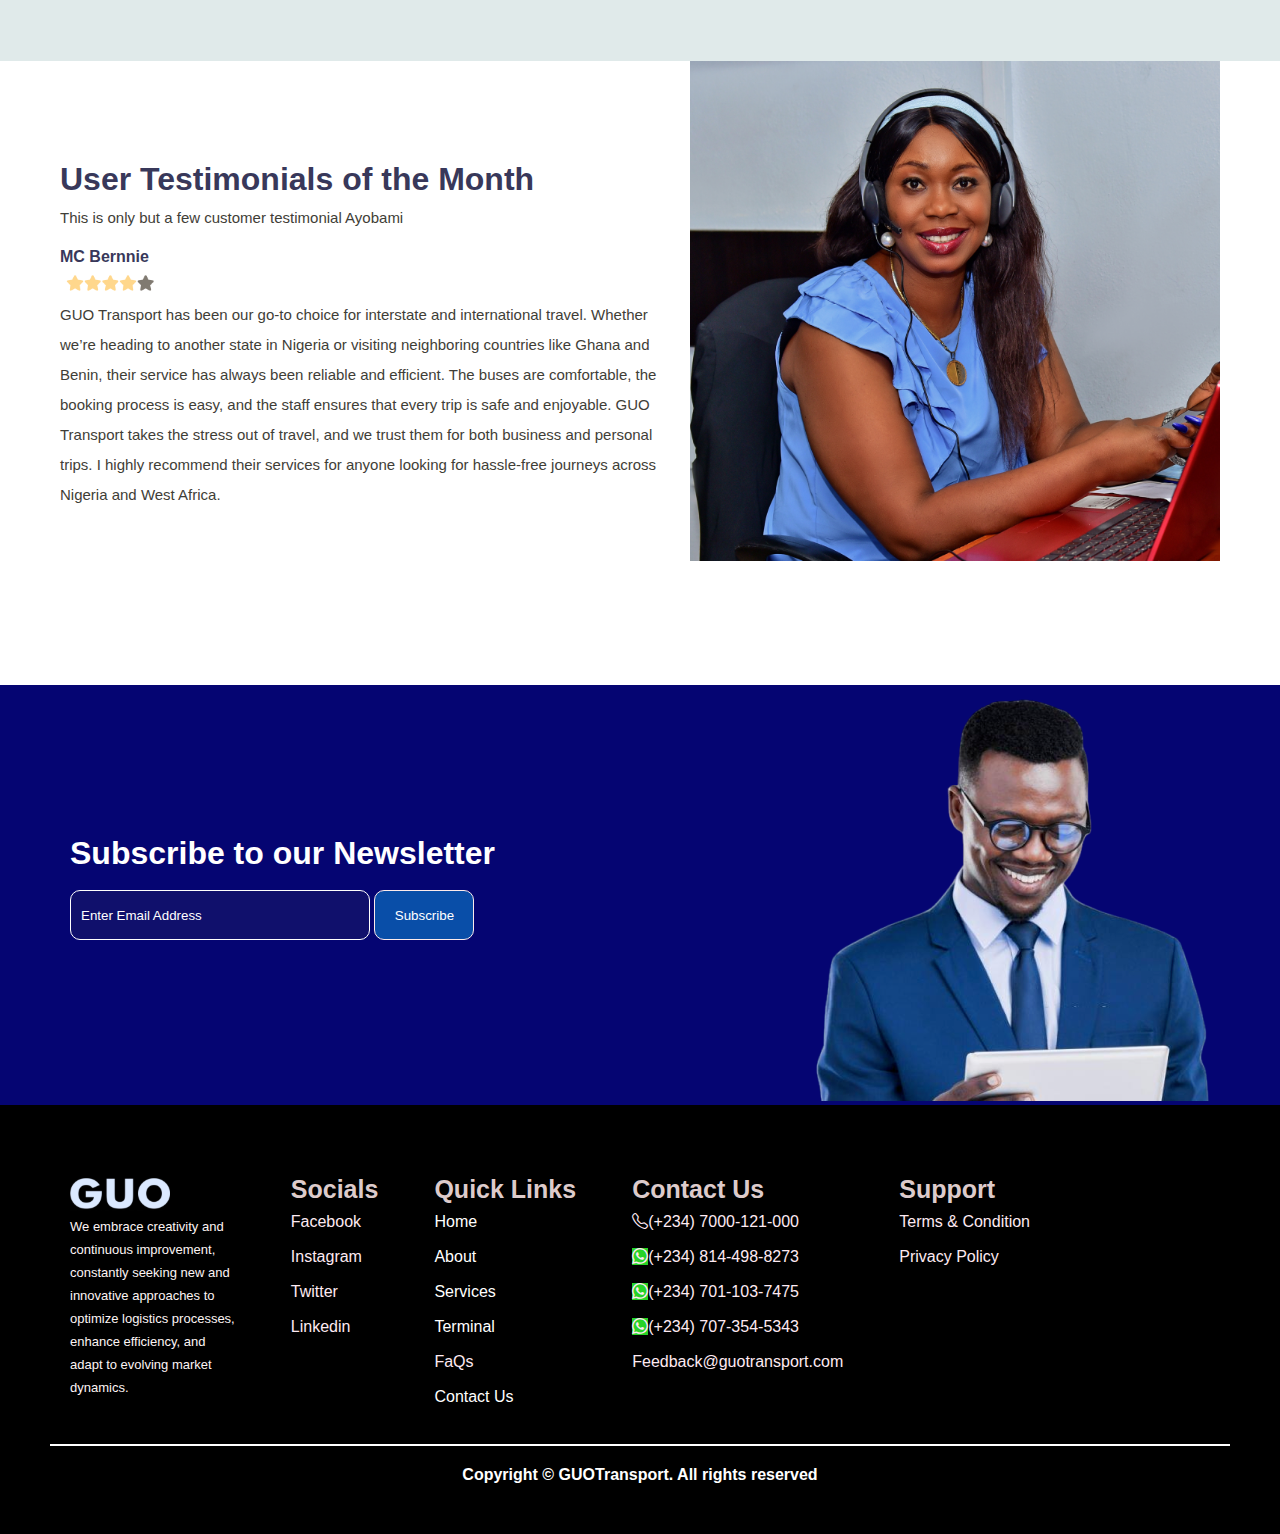
<file: international.html>
<!DOCTYPE html>
<html lang="en">

<head>
    <meta charset="UTF-8">
    <meta name="viewport" content="width=device-width, initial-scale=1.0">
    <title>home</title>
    <link rel="stylesheet" href="HOME.CSS">
    <link rel="stylesheet" href="https://cdn.jsdelivr.net/npm/bootstrap-icons@1.11.3/font/bootstrap-icons.css"
        integrity="sha384-tViUnnbYAV00FLIhhi3v/dWt3Jxw4gZQcNoSCxCIFNJVCx7/D55/wXsrNIRANwdD" crossorigin="anonymous">
    <link rel="stylesheet" href="https://cdnjs.cloudflare.com/ajax/libs/font-awesome/6.7.2/css/all.min.css"
        integrity="sha512-Evv84Mr4kqVGRNSgIGL/F/aIDqQb7xQ2vcrdIwxfjThSH8CSR7PBEakCr51Ck+w+/U6swU2Im1vVX0SVk9ABhg=="
        crossorigin="anonymous" referrerpolicy="no-referrer" />
</head>

<body>
    <nav class="navigation">
        <div class="navContent">
            <div class="img"><a href="Home.html"><img src="guo images/logo.svg" alt=""></a></div>
            <div class="navigate">
                <ul class="list">
                    <li class="d"><a href="Booking.html">Booking</a></li>
                    <li class="d"><a href="Terminals.html">Terminals</a></li>
                    <li class="d"><a href="Services.html">Services</a></li>
                    <li class="d"><a href="AboutUs.html">About Us</a></li>
                    <li class="d"><a href="ContactUs.html">Contact Us</a></li>
                    <li class="d"><a href="LogIn.html"><button>Login</button></a></li>
                </ul>

                <div class="Navi-gate">
                    <h2><i class="fa fa-bars"></i></h2>
                    <div class="navigateContainer">
                        <ul>
                            <li class="d"><a href="Booking.html">Booking</a></li>
                            <li class="d"><a href="Terminals.html">Terminals</a></li>
                            <li class="d"><a href="Services.html">Services</a></li>
                            <li class="d"><a href="AboutUs.html">About Us</a></li>
                            <li class="d"><a href="ContactUs.html">Contact Us</a></li>
                            <li class="d"><a href="LogIn.html"><button>Login</button></a></li>
                        </ul>
                    </div>
                </div>
            </div>
        </div>
    </nav>


    <section class="section1">
        <div class="container1">
            <div class="imageguo">

                <div class="imagewrite">
                    <p class="write1"><b>Book Your Trips</b></p>
                    <p class="write2">GUO makes it easy to book a ride and send packages. You can even book a
                        <br>charter
                        bus to take your group anywhere
                    </p>
                </div>

            </div>
            <div class="form">
                <div class="formType">
                    <p class="local"><a href="Home.html"><button>Local</button></a></p>
                    <p class="local international"><a href="international.html"><button>International</button></a>
                    </p>
                </div>
                <form action="">
                    <div class="search">
                        <div class="departure">
                            <p class="lab">
                                <label for="">Departure</label><br>
                            </p>
                            <select name="" id="" required title="please select">
                                <option value="" disabled selected hidden>Select Departure</option>
                                <option value="">ABIA-UMUAHIA</option>
                                <option value="">ANAMBARA-AKWA</option>
                                <option value="">ANAMBARA-EKWULOBIA</option>
                                <option value="">ANAMBARA-IHIALA</option>
                                <option value="">ANAMBARA-NNEEWI</option>
                                <option value="">ANAMBARA-ONITSHA</option>
                                <option value="">ANAMBARA-UMUNZE</option>
                                <option value="">CROSS RIVER-OGOJA</option>
                                <option value="">DELTA-ASABA</option>
                                <option value="">EBONYI-ABAKALIKI</option>
                                <option value="">EBONYI-AFIKPO</option>
                                <option value="">EDO-BININ</option>
                                <option value="">ENUGU-ENUGU</option>
                                <option value="">FCT(ABUJA)-KUBWA</option>
                                <option value="">FCT(ABUJA)-MARARABA</option>
                                <option value="">FCT(ABUJA)-UTAKY</option>
                                <option value="">FCT(ABUJA)-ZUBA</option>
                                <option value="">GOMBE-GOMBE</option>
                                <option value="">IMO-ORLU</option>
                                <option value="">IMO-OWERE</option>
                                <option value="">LAGOS-AJAH</option>
                                <option value="">LAGOS-ALABA</option>
                                <option value="">LAGOS-COKER</option>
                                <option value="">LAGOS-EJIGBO</option>
                                <option value="">LAGOS-IBA</option>
                                <option value="">LAGOS-IDDO</option>
                                <option value="">LAGOS-IKOTUN</option>
                                <option value="">LAGOS-IKOTUN-WC</option>
                                <option value="">LAGOS-IYANA IPAJA</option>
                                <option value="">LAGOS-JIBOWU</option>
                                <option value="">LAGOS-MAZA MAZA</option>
                                <option value="">LAGOS-OKOTA</option>
                                <option value="">LAGOS-OTTO</option>
                                <option value="">RIVERS-PORT HARCURT</option>
                                <option value="">TARABA-JARINGO</option>
                                <option value="" disabled hidden>
                                    .............................................</option>
                            </select>
                        </div>
                        <div class="destination departure">
                            <p class="lab">
                                <label for="">Destination</label><br>
                            </p>
                            <select name="" id="" required title="please this is important">
                                <option value="" disabled hidden selected>Select Destination</option>
                                <option value="">ABA</option>
                                <option value="">ABAKALIKI</option>
                                <option value="">ASABA</option>
                                <option value="">AKWA</option>
                                <option value="">BININ</option>
                                <option value="">EWKULUBIA</option>
                                <option value="">ENUGU</option>
                                <option value="">LAGOS-CELE/OKOTA</option>
                                <option value="">LAGOS-JIBOWU</option>
                                <option value="">LAGOS-ANTHONY</option>
                                <option value="">LAGOS-BAGA</option>
                                <option value="">LAGOS-IBA</option>
                                <option value="">LAGOS-MAZAMAZA</option>
                                <option value="">LAGOS-MILE2</option>
                                <option value="">LAGOS-OJOTA</option>
                                <option value="">NNEWI</option>
                                <option value="">NNEWI</option>
                                <option value="">OKIGWE</option>
                                <option value="">ONITSHA</option>
                                <option value="">OWORI</option>
                                <option value="">PORT HARCURT</option>
                                <option value="">UMUAHIA</option>
                                <option value="" disabled hidden>
                                    ................................................</option>
                            </select>
                        </div>

                        <div class="departureDate">
                            <p class="lab">
                                <label for="">Departure Date</label>
                            </p>
                            <P class="track">
                                <input type="text" placeholder="Departure Date" size="25" required
                                    pattern="[A-Z a-z 0-9 :;/-]{3,}" title="enter the Date of departure">
                            </P>
                        </div>
                        <div class="InternationalButton1 destination departure ">
                            <button>Search Available</button>
                        </div>
                    </div>
                </form>
            </div>
        </div>
    </section>

    <section class="section2">
        <div class="office">
            <div class="office1">
                <div class="office1_heading">
                    <p class="bolding"><b>What Makes Us Special</b></p>
                    <p class="sub_discription">
                        Call us to speak to a member of our team. We are always happy to help.
                    </p>
                </div>
                <div class="office1_sub">
                    <div class="sub1">
                        <p class="subimage"><img src="guo images/home2.png" alt="" width="50" height="50"></p>
                        <p class="sub_heading"><b>Charter Service</b></p><br>
                        <p class="sub_discription">Travel like an elite from your desired location to your choice
                            destination at affordable prices</p>
                    </div>

                    <div class="sub1">
                        <p class="subimage"><img src="guo images/home3.png" alt="" width="50" height="50"></p>
                        <p class="sub_heading"><b>Round Trip Service</b></p>
                        <p class="sub_discription">Make a round trips with us and get qualified for a discount
                            while offer lasts.</p>
                    </div>

                    <div class="sub1">
                        <p class="subimage"><img src="guo images/home4.png" alt="" width="50" height="50"></p>
                        <p class="sub_heading"><b>Hotel/Airport Pickup</b></p>
                        <p class="sub_discription">Whether you are traveling for business or pleasure, it is always
                            sensible to arrive early.
                        </p>
                    </div>

                    <div class="sub1">
                        <p class="subimage"><img src="guo images/home5.png" alt="" width="50" height="50"></p>
                        <p class="sub_heading"><b>Haulage</b></p>
                        <p class="sub_discription">We operate a modern fleet of over 80 vehicles dedicated to our
                            haulage services</p>
                    </div>
                </div>
            </div>
            <div class="office2"><img src="guo images/sideImg1.png" alt="" width="500px" height="500px"></div>
        </div>

        <div class="news_alart">
            <p>News Alert</p>
        </div>

        <div class="user_testimony">
            <div class="user">
                <p class="user1"><b>User Testimonials of the Month</b></p>
                <p class="user4">This is only but a few customer testimonial
                    Ayobami
                </p>
                <p class="user3"><b>MC Bernnie</b></p>
                <p> <img src="guo images/home6.png" alt="" width="100" height="20"></p>
                <p class="user4"> GUO Transport has been our go-to choice for interstate and international travel.
                    Whether
                    we’re
                    heading to another state in Nigeria or visiting neighboring countries like Ghana and Benin,
                    their service has always been reliable and efficient. The buses are comfortable, the
                    booking
                    process is easy, and the staff ensures that every trip is safe and enjoyable. GUO Transport
                    takes the stress out of travel, and we trust them for both business and personal trips. I
                    highly
                    recommend their services for anyone looking for hassle-free journeys across Nigeria and
                    West
                    Africa.</p>
            </div>
            <div class="photo"><img src="guo images/guo-woman.png" alt="" width="530" height="500"></div>
        </div>

        <div class="bluesuet">
            <div class="subscribe">
                <form action="">
                    <p class="subscribe1">
                        <label for=""><b>Subscribe to our Newsletter</b></label>
                    </p><br>

                    <p class="subscribe2">
                        <input type="email" placeholder="Enter Email Address">
                        <button>Subscribe</button>
                    </p>

                </form>
            </div>
            <div class="Deman"><img src="guo images/man-in-blue-suit.png" alt=""></div>
        </div>
    </section>

    <footer>
        <div class="guofoot">
            <div class="foot1">
                <p class="footimage"><img src="guo images/logo_white.svg" alt=""></p>
                <p class="discription">
                    We embrace creativity and <br> continuous improvement, <br>constantly seeking new and <br>innovative
                    approaches
                    to <br>optimize logistics processes, <br> enhance efficiency, and <br>adapt to evolving market
                    <br>dynamics.
                </p>
            </div>
            <div class="footcont">
                <p class="foothead"><b>Socials</b></p>
                <p class="footdiscript"> Facebook <br>
                    Instagram <br>
                    Twitter <br>
                    Linkedin</p>
            </div>

            <div class="footcont">
                <p class="foothead"><b>Quick Links</b></p>
                <p class="footdiscript"> <a href="Home.html">Home</a> <br>
                    <a href="AboutUs.html">About</a> <br>
                    <a href="Services.html">Services </a><br>
                    <a href="Terminals.html">Terminal </a><br>
                    FaQs <br>
                    <a href="ContactUs.html">Contact Us</a>
                </p>
            </div>

            <div class="footcont">
                <p class="foothead"><b>Contact Us</b></p>
                <p class="footdiscript">
                    <i class="bi bi-telephone"></i>(+234) 7000-121-000 <br>
                    <i class="bi bi-whatsapp"></i>(+234) 814-498-8273 <br>
                    <i class="bi bi-whatsapp"></i>(+234) 701-103-7475 <br>
                    <i class="bi bi-whatsapp"></i>(+234) 707-354-5343 <br>
                    Feedback@guotransport.com
                </p>
            </div>

            <div class="footcont">
                <p class="foothead"><b>Support</b></p>
                <p class="footdiscript"> Terms & Condition <br>
                    Privacy Policy</p>
            </div>
        </div>
        <div class="line">
            <hr color="white">
            <h4>Copyright © GUOTransport. All rights reserved</h4>
        </div>
    </footer>
</body>

</html>
</file>
<file: HOME.CSS>
* {
    box-sizing: border-box;
    margin: 0px;
    padding: 0px;
}

body {
    font-family: sans-serif;
}

.navContent {
    width: 100%;
    height: 80px;
    display: flex;
    justify-content: space-between;
    align-items: center;
}

.d {
    display: inline-block;
    padding: 12px;
}

.d a {
    text-decoration: none;
}

.img {
    padding-left: 80px;
}

.navigate {
    padding-right: 30px;
    font-size: 15px;
    display: flex;
    align-items: center;
    column-gap: 10px;
}

.d button {
    width: 65px;
    height: 40px;
    background-color: rgb(18, 18, 95);
    border: none;
    font-size: 20px;
    color: white;
    border-radius: 10px;
}

button:hover {
    background-color: rgb(233, 170, 36);
}


.container1 {
    width: 100%;
    height: fit-content;
    background-color: rgba(230, 220, 207, 0.26);
    padding: 20px;
}

.Navi-gate {
    position: relative;
}

.Navi-gate h2 {
    font-size: 18px;
    display: none;
}

.Navi-gate:hover .navigateContainer {
    display: block;
    position: absolute;
    background-color: white;
    width: 130px;
    border-radius: 10px;
    margin-left: -60px;
    padding: 20px;
    box-shadow: 2px 2px 5px gray;
}

.navigateContainer {
    display: none;
}

.imageguo {
    width: 90%;
    height: 450px;
    margin: 100px auto 0px auto;
    border-radius: 30px 30px;
    background-image: url(top-bar.png);
    background-size: cover;
    background-position: top;
    background-repeat: no-repeat;
    padding: 1px;
}

.imagewrite {
    margin: 180px 100px 0px;
    color: white;
}

.write1 {
    font-size: 2em;
}

.write2 {
    font-size: 15px;
    padding-top: 5px;
}

.formType {
    display: flex;
    gap: 5px;
    background-color: rgb(232, 245, 247);
    padding: 10px;
    border-radius: 5px 5px;
    width: fit-content;
}

.local button {
    width: 110px;
    background-color: white;
    height: 40px;
    padding: 10px;
    border: none;
}

.local button:hover {
    background-color: rgb(232, 245, 247);
}

.form {
    width: 90%;
    background-color: white;
    margin: -100px auto 40px auto;
    padding: 30px;
    border-radius: 20px 20px 20px 20px;
    box-shadow: 5px 5px 10px gray;
}

.waytype {
    display: flex;
    column-gap: 30px;
    margin-top: 30px;
}

.search {
    display: flex;
    gap: 20px;
    margin-top: 30px;
    flex-wrap: wrap;
    justify-content: center;
    align-items: center;
}

.track input::placeholder {
    font-size: 20px;
}

.lab {
    font-size: 15px;
    padding-bottom: 10px;
}

.departure select {
    height: 40px;
    width: 243px;
    background-color: white;
    padding: 10px;
    border-radius: 5px 5px;
    border: 1px solid rgb(164, 145, 145);
}

.departure option {
    font-size: 14px;
}

.departureDate input {
    height: 40px;
    width: 245px;
    background-color: white;
    padding: 10px;
    border-radius: 12px 12px;
    border: 1px solid rgb(154, 136, 136);
}

option .v {
    width: 30px;
    height: 30px;
    font-size: 2em;
    color: white;
    background-color: blueviolet;
}

.button {
    text-align: center;
}


.button button {
    background-color: rgb(9, 121, 202);
    color: white;
    font-size: 23px;
    border: none;
    width: 250px;
    height: 50px;
    border-radius: 10px 10px;
    margin-top: 50px;
}

button {
    cursor: pointer;
}

.office {
    display: flex;
    justify-content: space-between;
    align-items: center;
    padding: 40px;
    width: 100%;
    background-color: rgba(184, 239, 239, 0.247);
    flex-wrap: wrap;

}

.office2 img {
    border-radius: 20px 20px;
    width: 500px;
    height: 500px;
}



.bolding {
    font-size: 2em;
    padding-bottom: 10px;
}

.sub_heading {
    font-size: 20px;
    padding-top: 20px;
    color: rgb(28, 45, 64);
}

.sub_discription {
    color: rgb(105, 112, 89);
}

.office1_sub {
    display: grid;
    grid-template-columns: repeat(2, 1fr);
    gap: 50px;
    margin-top: 30px;
}

.office1 {
    max-width: 530px;
}

.sub1 {
    max-width: 300px;
}

.news_alart {
    height: 250px;
    background-color: rgba(122, 164, 164, 0.235);
    padding: 80px;
    color: rgb(23, 91, 186);
    font-size: 2em;
}

.user_testimony {
    width: 100%;
    display: flex;
    padding: 0px 60px 20px 60px;
    justify-content: space-between;
}

.photo img {
    width: 530px;
    height: 500px;
}

.user {
    margin-top: 100px;
    max-width: 600px;
}

.user1 {
    font-size: 2em;
    color: rgb(56, 56, 90);
}

.user3 {
    font-size: 1em;
    color: rgb(56, 56, 90);
    margin-top: 15px;
    margin-bottom: 5px;
}

.user4 {
    font-size: 15px;
    color: rgb(63, 62, 55);
    line-height: 30px;
    margin-top: 5px;
}

.bluesuet {
    display: flex;
    width: 100%;
    justify-content: space-between;
    padding: 0px 70px;
    color: white;
    background-color: rgb(5, 5, 114);
    margin-top: 100px;
}

.subscribe1 {
    font-size: 2em;
}

.subscribe2 input {
    height: 50px;
    color: white;
    width: 300px;
    padding: 0px 10px 0px;
    border-radius: 10px 10px;
    border: 1px solid white;
    background-color: rgb(16, 16, 108);
}

.subscribe2 input::placeholder {
    color: white;
}

.subscribe2 button {
    height: 50px;
    color: white;
    width: 100px;
    border-radius: 10px 10px;
    border: 1px solid rgb(253, 235, 235);
    background-color: rgb(9, 78, 168);
}

.subscribe2 button:hover {
    background-color: rgb(22, 179, 241);
    width: 103px;
    height: 53px;
}

.subscribe {
    margin-top: 150px;
}

.guofoot {
    display: flex;
    justify-content: space-between;
    background-color: black;
    flex-wrap: wrap;
    color: rgb(253, 244, 244);
    padding: 20px 20px 0px;
    padding-right: 200px;
    gap: 10px;
}

.discription {
    font-size: 13px;
    line-height: 23px;
}

.foothead {
    font-size: 25px;
    color: rgb(221, 203, 203);
}

.footdiscript {
    line-height: 35px;
    color: rgb(254, 234, 242);
}

.footcont a {
    text-decoration: none;
    color: white;
}

.line hr {
    margin-bottom: 20px;
}

.line {
    color: white;
    text-align: center;
    margin-top: 30px;
}

.foot1 {
    max-width: 200px;
    /* margin: auto; */
}

footer {
    background-color: black;
    padding: 50px;
}

.bi-whatsapp {
    background-color: rgb(39, 211, 39);
}

/* Quary for navigation */
@media (max-width:850px) {
    .navigate .list li:not(.Navi-gate) {
        display: none;
    }

    .img img {
        width: 100%;
        height: 100%;
    }

    .img {
        padding-left: 40px;
    }

    .Navi-gate h2 {
        font-size: 20px;
        display: block;
    }
}

/* query for home */

@media (max-width: 500px) {

    .imageguo {
        height: 100%;
        margin: 50px auto;
    }

    .imagewrite {
        margin: 50px;
    }

    .waytype {
        column-gap: 15px;
        margin-top: 20px;
        font-size: 14px;
    }

    .search {
        flex-direction: column;
        justify-content: center;
        align-items: center;
        width: 100%;
    }

    .track input::placeholder {
        font-size: 13px;
    }

    .lab {
        font-size: 14px;
    }

    .departure select {
        height: 50px;
        width: 100%;
        font-size: 14px;
    }

    .departure option {
        font-size: 12px;
    }

    .departureDate input {
        height: 50px;
        width: 100%;
        background-color: white;
    }

    .office {
        flex-direction: column-reverse;
        align-items: center;
        padding: 30px;
        gap: 20px;
    }

    .button button {
        font-size: 14px;
        width: 100%;
        height: 50px;
        border-radius: 10px;
        margin: 30px auto;
    }

    .office2 img {
        border-radius: 20px;
        width: 96%;
        height: 100%;
    }

    .bolding {
        font-size: 24px;
        text-align: center;
    }

    .sub_discription {
        font-size: 15px;
    }

    .subing {
        text-align: center;
    }

    .sub_heading {
        font-size: 18px;
        padding-top: 10px;
    }

    .office1_sub {
        row-gap: 30px;
        column-gap: 20px;
    }

    .sub1 img {
        width: 50px;
        height: 50px;
    }

    .sub1 {
        max-width: 300px;
    }

    .news_alart {
        height: 150px;
        width: 100%;
        padding: 50px;
        font-size: 25px;
    }

    .user {
        margin-top: 40px;
    }

    .user_testimony {
        flex-direction: column;
        padding: 0px 30px 0px 40px;
    }

    .user1 {
        font-size: 22px;
    }

    .user3 {
        font-size: 15px;
        margin-top: 15px;
        margin-bottom: 5px;
    }

    .user4 {
        font-size: 13px;
        line-height: 26px;
        max-width: 98%;
    }

    .photo img {
        height: 80%;
        width: 99%;
        border-radius: 10px;
    }

    .photo {
        margin: 30px 0px 0px 0;
    }

    .bluesuet {
        display: block;
        padding: 0px 30px;
        margin-top: -170px;
        height: 30%;
    }

    .bluesuet img {
        display: none;
    }

    .subscribe2 {
        display: flex;
        gap: 10px;
        flex-wrap: wrap;
    }

    .subscribe1 {
        font-size: 1em;
        padding-top: 55px;
    }

    .subscribe2 input {
        width: 150px;
    }

    .subscribe2 button {
        height: 50px;
        color: white;
        width: 100px;
        border-radius: 10px 10px;
        border: 1px solid rgb(253, 235, 235);
        background-color: rgb(9, 78, 168);
    }

    .subscribe2 button:hover {
        background-color: rgb(22, 179, 241);
        width: 103px;
        height: 53px;
    }

    .subscribe2 {
        padding-bottom: 40px;
    }


    .guofoot {
        justify-content: center;
        flex-direction: column;
        padding: 0px;
        padding-right: 0px;
        gap: 15px;
        text-align: center;
    }

    .discription {
        font-size: 15px;
    }

    .foothead {
        font-size: 20px;
    }

    .footdiscript {
        font-size: 13px;
    }

    footer {
        padding: 50px 0px;
    }

    .foot1 {
        margin: auto;
    }

    .footimage img {
        width: 70%;
        height: 40%;
    }
}

@media (min-width:500px) and (max-width: 1200px) {

    .imageguo {
        margin: 50px auto;
    }

    .track input::placeholder {
        font-size: 13px;
    }

    .lab {
        font-size: 14px;
    }

    .departure select {
        height: 50px;
        width: 170px;
    }

    .departureDate input {
        height: 50px;
        width: 175px;
    }

    .button button {
        font-size: 17px;
        width: 200px;
        height: 50px;
        border-radius: 10px;
        margin: 30px auto;
    }

    .office {
        justify-content: center;
        align-items: center;
        padding: 30px;
        gap: 20px;
    }

    .office2 img {
        border-radius: 20px;
        width: 100%;
        height: 400px;
    }

    .bolding {
        font-size: 24px;
        text-align: center;
    }

    .sub_discription {
        font-size: 15px;
    }

    .subing {
        text-align: center;
    }

    .sub_heading {
        font-size: 18px;
        padding-top: 10px;
    }

    .office1_sub {
        row-gap: 30px;
        column-gap: 20px;
    }

    .sub1 img {
        width: 50px;
        height: 50px;
    }

    .sub1 {
        max-width: 300px;
    }

    .news_alart {
        height: 200px;
        width: 100%;
        padding: 50px;
        font-size: 30px;
    }

    .user {
        margin-top: 40px;
    }

    .user_testimony {
        flex-direction: column;
        padding: 0px 30px 0px 40px;
    }

    .user1 {
        font-size: 22px;
    }

    .user3 {
        font-size: 15px;
        margin-top: 15px;
        margin-bottom: 5px;
    }

    .user4 {
        font-size: 13px;
        line-height: 26px;
        max-width: 98%;
    }

    .photo img {
        width: 100%;
        height: 70%;
        border-radius: 20px;
    }

    .photo {
        margin: 30px 0px 0px 0;
    }

    .bluesuet {
        display: block;
        padding: 0px 30px;
        margin-top: -300px;
    }

    .bluesuet img {
        display: none;
    }

    .subscribe2 {
        display: flex;
        gap: 10px;
        flex-wrap: wrap;
    }

    .subscribe1 {
        font-size: 1em;
        padding-top: 55px;
    }

    .subscribe2 input {
        width: 150px;
    }

    .subscribe2 button {
        height: 50px;
        color: white;
        width: 100px;
        border-radius: 10px 10px;
        border: 1px solid rgb(253, 235, 235);
        background-color: rgb(9, 78, 168);
    }

    .subscribe2 button:hover {
        background-color: rgb(22, 179, 241);
        width: 103px;
        height: 53px;
    }

    .subscribe2 {
        padding-bottom: 40px;
    }

    .guofoot {
        width: 100%;
        display: grid;
        grid-template-columns: repeat(3, 1fr);
        justify-content: space-around;
        flex-direction: column;
        padding: 40px;
        flex-wrap: wrap;
        text-align: center;
    }

    .discription {
        font-size: 15px;
    }

    .foothead {
        font-size: 20px;
    }

    .footdiscript {
        font-size: 13px;
    }

    footer {
        padding: 50px 0px;
    }


}

@media (max-width:400px) {
    .formType {
        flex-direction: column;
        margin: auto;
    }


    .bolding {
        font-size: 20px;
    }

    .sub_discription {
        font-size: 13px;
    }

    .sub_heading {
        font-size: 15px;
        padding-top: 10px;
    }

    .office1_sub {
        display: flex;
        flex-direction: column;
        gap: 20px;
        margin-top: 10px;
        text-align: center;
    }

    .discription {
        font-size: 12px;
    }
}

/* booking css_code */

.booking_box {
    width: 100%;
    height: fit-content;
    background-color: rgb(15, 3, 108);
    padding: 50px;
}

.escape {
    padding-top: 0px;
}

.form1 {
    width: 100%;
    background-color: white;
    padding: 30px;
    border-radius: 20px 20px 20px 20px;
    margin: 20px auto;
}

@media(max-width:600px) {
    .booking_box {
        padding: 20px;
    }
}

/* contact Us css-code */

.Contact_container {
    height: 400px;
    width: 85%;
    background-color: rgb(4, 4, 84);
    padding: 70px;
    color: white;
    line-height: 30px;
    margin: 80px auto;
    border-radius: 20px 20px;
}

.Contactsub {
    padding: 80px 0px 20px 0px;
}

.blue_box {
    background-color: rgba(234, 233, 232, 0.192);
}

.contact_form {
    display: flex;
    flex-direction: column;
    row-gap: 40px;
    background-color: white;
    width: 85%;
    box-shadow: 3px 3px 10px rgba(105, 105, 105, 0.689);
    margin: 50px auto;
    padding: 30px;
    border-radius: 20px 20px;
}

.inputs label {
    font-size: 20px;
}

.inputs input {
    width: 100%;
    height: 50px;
    outline: none;
    border-radius: 10px 10px;
    border: 1px solid grey;
    padding-left: 20PX;
    font-size: 2ch;
}

.inputs input:invalid {
    color: red;
    border: 2px solid red;
}

.inputs input:valid {
    border: 2px solid rgb(27, 175, 19);
}

.inputs textarea {
    width: 100%;
    height: 80px;
    border-radius: 10px 10px;
    border: 1px solid grey;
    outline: none;
    padding: 10px 20px;
}


.contactline {
    padding-top: 50px;
}

.submitcontact button {
    width: 100%;
    height: 50px;
    background-color: blue;
    color: white;
    font-size: 15px;
    text-align: center;
    padding: 5px;
    border: none;
    border-radius: 10px 10px;
}

.submitcontact button:hover {
    background-color: rgb(0, 255, 38);
    width: 101%;
    height: 53px;
}

.socials {
    width: 90%;
    height: 400px;
    padding: 70px;
    line-height: 25px;
    background-color: rgba(43, 72, 79, 0.845);
    color: white;
    border-radius: 20px 20px;
    margin: 0px auto 50px;
}

.social1 {
    padding: 50px 0px 30px 0px;
}

.linking {
    padding: 20px 0px 30px 0px;
}

.icons {
    display: flex;
    font-size: 2em;
    gap: 10px;
}

@media (max-width:500px) {

    .Contact_container {
        height: fit-content;
        width: 80%;
        background-color: rgb(4, 4, 84);
        padding: 20px;
        color: white;
        line-height: 20px;
        margin: 40px auto 10px auto;
        border-radius: 20px 20px;
        font-size: 13px;
    }

    .Contactsub {
        padding: 40px 0px 20px 0px;
        font-size: 25px;
    }

    .contact_form {
        row-gap: 20px;
        width: 85%;
        box-shadow: 3px 3px 10px rgba(105, 105, 105, 0.689);
        padding: 20px;
        border-radius: 10px 10px;
    }

    .inputs input {
        height: 40px;
        padding-left: 10PX;
        font-size: 2ch;
    }

    .socials {
        width: 90%;
        height: fit-content;
        padding: 40px 20px;
        line-height: 20px;
        background-color: rgba(43, 72, 79, 0.845);
        color: white;
        border-radius: 20px;
        margin: 10px auto;
        font-size: 13px;
    }

    .social1 {
        padding: 20px 0px;
        font-size: 20px;
    }

    .linking {
        padding: 7px 0px 20px 0px;
    }

    .icons {
        display: flex;
        font-size: calc(2rem-20px);
        gap: 5px;
    }

}

/* About Us css code */


.about_container {
    display: flex;
    padding: 70px;
    justify-content: center;
    align-items: center;
    gap: 50px;
}

.about_container1 {
    display: flex;
    padding: 70px;
    justify-content: center;
    align-items: center;
    background-color: rgba(215, 249, 249, 0.242);
    gap: 50px;
}

.aboutwrite {
    max-width: 500px;
}

.About_head {
    padding: 40px 0px 20px;
    color: rgb(6, 6, 108);
}

.safty_image img {
    width: 70px;
    height: 70px;
}

.About_headsub {
    color: rgb(148, 133, 133);
    line-height: 26px;

}

.hid {
    padding-top: 100px;
}

.hid2 {
    padding-top: 60px;
}

.values {
    color: rgb(6, 6, 108);
    text-align: center;
    padding: 100px 0px 50px;
}

.value_brands_container {
    display: flex;
    text-align: center;
    justify-content: center;
    gap: 70px;
    margin-bottom: 160px;
}

.safty {
    width: 300px;
}

.safty_head {
    padding-top: 20px;
}

.About_image img {
    border-radius: 10px 10px;
    width: 500px;
}

/* Midia for About page */

@media (max-width:1100px) and (min-width:700px) {
    .about_container {
        flex-direction: column;
        padding: 80px;
        justify-content: center;
        gap: 20px;
    }

    .about_container1 {
        flex-direction: column;
        padding: 80px;
        justify-content: center;
        gap: 20px;
    }

    .aboutwrite {
        max-width: 100%;
        text-align: center;
    }

    .aboutwrite1 {
        max-width: 100%;
        text-align: center;
    }

    .About_headsub {
        font-size: 15px;
    }

    .About_head {
        padding: 20px 0px 20px 0px;
        font-size: 25px;
    }

    .hid {
        padding-top: 50px;
    }

    .hid2 {
        padding-top: 20px;
    }

    .values {
        font-size: 23px;
    }

    .value_brands_container {
        padding: 20px;
        gap: 20px;
        margin-bottom: 10px;
    }

    .safty {
        width: 250px;
    }

    .safty_head {
        padding-top: 10px;
    }

    .safty_image img {
        width: 30%;
        height: 30%;
    }

    .About_image img {
        border-radius: 10px 10px;
        width: 110%;
    }
}

@media (max-width:700px) {
    .about_container {
        flex-direction: column;
        padding: 50px;
        justify-content: center;
        gap: 10px;
    }

    .about_container1 {
        flex-direction: column;
        padding: 40px;
        justify-content: center;
        gap: 20px;
    }

    .aboutwrite {
        max-width: 100%;
        text-align: center;
        line-height: normal;
    }

    .aboutwrite1 {
        max-width: 100%;
        text-align: center;
    }

    .About_headsub {
        font-size: 13px;
    }

    .About_head {
        padding: 20px 0px 20px 0px;
        font-size: 23px;
    }

    .hid {
        padding-top: 10px;
    }

    .hid2 {
        padding-top: 10px;
    }

    .values {
        font-size: 20px;
    }

    .value_brands_container {
        flex-direction: column;
        padding: 20px;
        gap: 20px;
        margin-bottom: 10px;
        align-items: center;
        padding-top: 0px;
    }

    .safty {
        width: 80%;
    }

    .safty_head {
        padding-top: 10px;
        font-size: 15px;
    }

    .About_image img {
        border-radius: 10px 10px;
        width: 100%;
    }
}

@media (max-width:400px) {
    .about_container {
        padding: 20px;
    }

    .about_container1 {
        padding: 15px;
    }

    .About_head {
        padding: 10px 0px 10px 0px;
        font-size: 20px;
    }

    .About_headsub {
        font-size: 12px;
    }
}

/* .log in css code */

.loginlogo {
    margin: 0px auto 0;
    width: 100%;
    height: fit-content;
    display: flex;
    align-items: center;
    justify-content: center;
}

.loginform {
    width: 50%;
    padding: 100px 120px 0px;

}

.namelogin input {
    height: 50px;
    width: 100%;
    border: 1px solid rgb(107, 94, 94);
    border-radius: 10px 10px;
    padding-left: 10px;
}

.namelogin label {
    font-size: 16px;
}

.loginheader {
    text-align: center;
    padding-bottom: 30px;
}

.loginButton button {
    width: 100%;
    height: 50px;
    text-align: center;
    background-color: rgb(40, 3, 83);
    color: white;
    border: 1px solid gray;
    border-radius: 10px 10px;
    margin: auto;
}

.loginButton button:active {
    background-color: rgb(124, 160, 16);
}

.loginButton {
    margin: 20px auto 0px;
}

.namelogin {
    padding: 5px;
}

.logincontainer {
    display: flex;
    height: 100vh;
    justify-content: space-between;
}

.registerLog {
    padding: 50px 0px 0px 50px;
    width: 50%;
    background-color: rgb(11, 11, 100);
    color: white;
    font-size: 17px;
    height: 585px;
    position: relative;
}

.registerBold {
    font-size: 2em;
    padding: 10px 0px 10px;
}

.register1 {
    position: absolute;
    bottom: 0;
    right: 0;
}

.areadyAccount {
    padding-top: 10px;
    text-align: center;
    color: rgb(121, 117, 99);
}

.register1 img {
    width: 450px;
    height: 410px;
}

.sign {
    color: black;
}

/* query for login */

@media(max-width:1300px) {
    .register1 img {
        width: 100%;
    }
}



@media(max-width: 1000px) {
    .loginform {
        width: 50%;
        padding: 50px;

    }

    .registerLog {
        padding: 50px 0px 0px 30px;
        font-size: 14px;
    }

    .registerBold {
        font-size: 1.5em;
    }

    .areadyAccount {
        font-size: 14px;
    }
}

@media(max-width: 700px) {
    .loginform {
        width: 50%;
        padding: 20px;
    }



    .registerLog {
        padding: 50px 0px 0px 10px;
        font-size: 13px;

    }

    .registerBold {
        font-size: 1.2em;
    }

    .areadyAccount {
        font-size: 12px;
    }
}

@media(max-width: 500px) {
    .loginform {
        width: 50%;
        padding: 20px 10px;

    }

    .registerLog {
        font-size: 12px;
    }

    .registerBold {
        font-size: 1.2em;
    }

    .areadyAccount {
        font-size: 11px;
    }
}

@media(max-width: 400px) {

    .logincontainer {
        display: block;
        width: 100%;
        padding: 0px;
        height: 0px;


    }

    .loginlogo img {
        width: 80%;
        height: 70%;
    }

    .loginlogo {
        padding-left: 20px;
    }

    .loginform {
        width: 100%;
        display: flex;
        justify-content: center;
        flex-direction: column;
        padding-top: 60px;

    }

    .namelogin input {
        border-radius: 5px;
        padding-left: 0px;
    }

    .namelogin label {
        font-size: 13px;
    }

    .loginheader {
        padding-bottom: 20px;
        font-size: 20px;
    }

    .loginButton {
        margin: 20px auto;
    }

    .registerLog {
        display: none;
    }

    .loginlogo
}

/* services css code */

.services {
    padding: 50px;
}



.service1 {
    margin: 100px 0px 50px 40px;
    color: rgb(11, 11, 143);

}

.service_image {
    width: 90%;
    margin: auto;
    padding-left: 20px;
}

.service_image img {
    border-radius: 20px 20px;
    width: 1000px;
    height: 400px;
}

.service_brand {
    display: flex;
    justify-content: space-between;
    padding: 10px 70px;
}

.service_brand_head {
    color: rgb(18, 18, 111);
    padding-bottom: 25px;
    padding-top: 20px;
}

.discription_services {
    max-width: 500px;
}

.service_brand_sub {
    font-size: 15px;
    color: rgb(74, 65, 65);
    line-height: 27px;
}

.service_brand_image img {
    border-radius: 20px 20px;
    width: 550px;
    height: 300px;
}

.methode {
    padding-left: 50px;
    padding-top: 50px;
}

.methode_d {
    padding-left: 50px;
}

.gap {
    padding-bottom: 80px;
}

/* Query for services */
@media(max-width: 1170px) {
    .service_image img {
        width: 100%;
        height: 180%;
    }

    .service_brand_image img {
        width: 100%;
        height: 90%;
    }
}

@media (max-width:900px) {
    .services {
        padding: 30px;
    }



    .service1 {
        margin: 70px 0px 30px 30px;
        font-size: 17px;
    }

    .service_image {
        width: 100%;
    }

    .service_image img {
        border-radius: 10px;
    }

    .service_brand {
        flex-direction: column;
        justify-content: center;
        align-items: center;
        padding: 30px 40px;
    }

    .service_brand_head {
        padding-bottom: 15px;
        font-size: 17px;
    }

    .discription_services {
        max-width: 100%;
        text-align: center;

    }

    .service_brand_sub {
        font-size: 15px;
        line-height: 24px;
    }

    .methode {
        padding-left: 0px;
        padding-top: 30px;
    }

    .methode_d {
        padding-left: 0px;
    }

    .gap {
        padding-bottom: 70px;
    }
}

@media(max-width:550px) {
    .service_brand_head {
        padding-bottom: 10px;
        font-size: 16px;
    }

    .service_brand_sub {
        font-size: 14px;
        line-height: 22px;
    }

    .service1 {
        margin: 50px 0px 20px 40px;
        font-size: 11px;
    }

    .service_image img {
        border-radius: 6px;
    }

    .service_brand_image img {
        border-radius: 10px;
    }

}

@media(max-width:400px) {
    .service_brand_head {
        padding-bottom: 7px;
        font-size: 15px;
    }

    .service_brand_sub {
        font-size: 12px;
        line-height: 20px;
    }

    .service1 {
        margin: 30px 0px 10px 20px;
        font-size: 7px;
    }

    .service_image img {
        border-radius: 4px;
    }

    .service_brand_image img {
        border-radius: 5px;
    }

    .service_brand {
        padding: 10px 20px;
    }

}

/* terminals css code */

.terminal_container {
    display: flex;
    padding: 50px;
    justify-content: space-between;
    line-height: 25px;
    align-items: flex-start;
}

.button_head button {
    background-color: rgb(10, 10, 59);
    width: 200px;
    height: 50px;
    border-radius: 10px 10px;
    margin-top: 30px;
    border: none;
    font-size: 25px;
    color: white;
}

.button_head button:hover {
    height: 52px;
    background-color: chartreuse;
}

.Termin {
    padding-bottom: 20px;
}

.Terminal_image1 img {
    width: 320px;
    height: 460px;
}

.my_last_img {
    display: flex;
    gap: 10px;
}

.termin_sub {
    max-width: 400px;
}

.arrow {
    padding: 110px 30px;
}

.search_one input {
    width: 100%;
    height: 40px;
    border-radius: 10px 10px;
    border: 1px solid grey;
    padding-left: 30px;
}

.search_one input:focus {
    background-color: transparent;
    outline: 2px solid rgb(114, 243, 163);
}

.search_one {
    padding: 50px;
    display: flex;
    flex-direction: column;
    gap: 10px;
    margin-top: 60px;
}

.search_one input::placeholder {
    font-size: 25px;

}

.de_terminals {
    background-color: rgba(154, 230, 243, 0.21);
    padding: 40px 30px;
}

.terminal1 {
    background-color: white;
    line-height: 30px;
    padding: 15px 20px 10px;
    font-family: 'Trebuchet MS', 'Lucida Sans Unicode', 'Lucida Grande', 'Lucida Sans', Arial, sans-serif;
}

.terminal1head {
    font-size: 20px;

}

.terminalcontainer {
    display: grid;
    grid-template-columns: repeat(auto-fit, 360px);
    gap: 20px;
    justify-content: center;
}

@media (max-width: 500px) {

    .terminal_container {
        padding: 10px;
        justify-content: center;
        flex-direction: column-reverse;
        align-items: center;
        gap: 10px;
    }



    .button_head button {
        width: 130px;
        margin-top: 10px;
        font-size: 16px;
    }

    .button_head {
        text-align: center;
    }

    .Termin {

        margin: 10px auto;
        text-align: center;
        padding: 0px;
        font-size: 20px;
    }

    .Terminal_image1 img {
        width: 100%;
        height: 90%;
    }

    .termin_sub {
        max-width: 400px;
        margin-top: 0px;
        padding: 0px;
        font-size: 13px;
        text-align: center;
    }

    .arrow {
        display: none;
    }

    .search_one input {
        padding-left: 10px;
    }

    .search_one {
        padding: 30px 10px;
        gap: 10px;
        margin-top: 10px;
        font-size: 12px;
    }

    .search_one input::placeholder {
        font-size: 17px;

    }

    .de_terminals {
        background-color: rgba(154, 230, 243, 0.21);
        padding: 1px 20px 30px 20px;
    }

    .termingl1_container {
        width: 100%;
        margin: 9px auto 9px;
        display: flex;
        justify-content: space-between;
    }

    .terminal1head {
        font-size: 16px;

    }

    .terminal_sub {
        font-size: 13px;
    }

    .terminalcontainer {
        grid-template-columns: repeat(auto-fit, 100%);
    }
}

@media (min-width:500px) and (max-width:900px) {
    .terminalcontainer {
        grid-template-columns: repeat(2, 1fr);
    }

}

@media (max-width: 800px) and (min-width:500px) {
    .terminal_container {
        padding: 10px;
        justify-content: center;
        flex-direction: column-reverse;
        align-items: center;
        gap: 10px;
        text-align: center;
    }


    .Terminal_image1 img {
        width: 100%;
        height: 90%;
    }
}

@media(max-width:150px) {
    .button_head button {
        width: 100%;
        margin-top: 10px;
        font-size: 16px;
    }

}

@media (max-width: 1220px)and(min-width:800px) {
    .Terminal_image1 img {
        width: 100%;
        height: 100%;
    }

    .terminal_container {
        justify-content: center;
        gap: 10px;
    }
}
</file>
